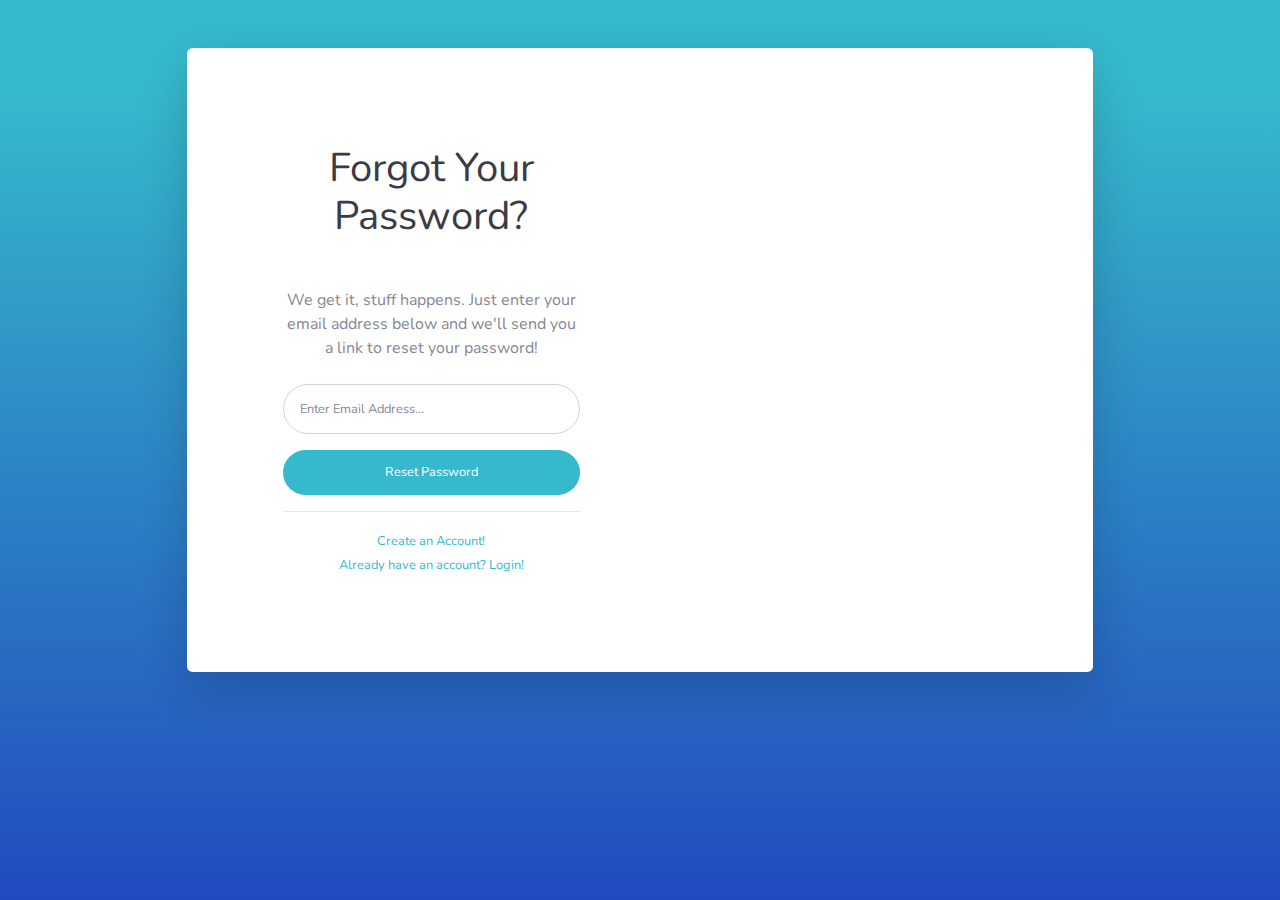
<file: HardFlowSite/forgot-password.html>
<!DOCTYPE html>
<html lang="en">

<head>

  <meta charset="utf-8">
  <meta http-equiv="X-UA-Compatible" content="IE=edge">
  <meta name="viewport" content="width=device-width, initial-scale=1, shrink-to-fit=no">
  <meta name="description" content="">
  <meta name="author" content="">

  <title>HardFlow Chart - Forgot Password</title>

  <!-- Custom fonts for this template-->
  <link href="vendor/fontawesome-free/css/all.min.css" rel="stylesheet" type="text/css">
  <link href="https://fonts.googleapis.com/css?family=Nunito:200,200i,300,300i,400,400i,600,600i,700,700i,800,800i,900,900i" rel="stylesheet">

  <!-- Custom styles for this template-->
  <link href="css/sb-admin-2.min.css" rel="stylesheet">

</head>

<body class="bg-gradient-primary">

  <div class="container">

    <!-- Outer Row -->
    <div class="row justify-content-center">

      <div class="col-xl-10 col-lg-12 col-md-9">

        <div class="card o-hidden border-0 shadow-lg my-5">
          <div class="card-body p-5">
            <!-- Nested Row within Card Body -->
            <div class="row">
              <div class="col-lg-20 d-none d-lg-block bg-password-image"></div>
              <div class="col-lg-6">
                <div class="p-5">
                  <div class="text-center">
                    <h1 class="h1 text-gray-900 mb-5">Forgot Your Password?</h1>
                    <p class="mb-4">We get it, stuff happens. Just enter your email address below and we'll send you a link to reset your password!</p>
                  </div>
                  <form class="user">
                    <div class="form-group">
                      <input type="email" class="form-control form-control-user" id="exampleInputEmail" aria-describedby="emailHelp" placeholder="Enter Email Address...">
                    </div>
                    <a href="login.html" class="btn btn-primary btn-user btn-block">
                      Reset Password
                    </a>
                  </form>
                  <hr>
                  <div class="text-center">
                    <a class="small" href="register.html">Create an Account!</a>
                  </div>
                  <div class="text-center">
                    <a class="small" href="login.html">Already have an account? Login!</a>
                  </div>
                </div>
              </div>
            </div>
          </div>
        </div>

      </div>

    </div>

  </div>

  <!-- Bootstrap core JavaScript-->
  <script src="vendor/jquery/jquery.min.js"></script>
  <script src="vendor/bootstrap/js/bootstrap.bundle.min.js"></script>

  <!-- Core plugin JavaScript-->
  <script src="vendor/jquery-easing/jquery.easing.min.js"></script>

  <!-- Custom scripts for all pages-->
  <script src="js/sb-admin-2.min.js"></script>

</body>

</html>
</file>
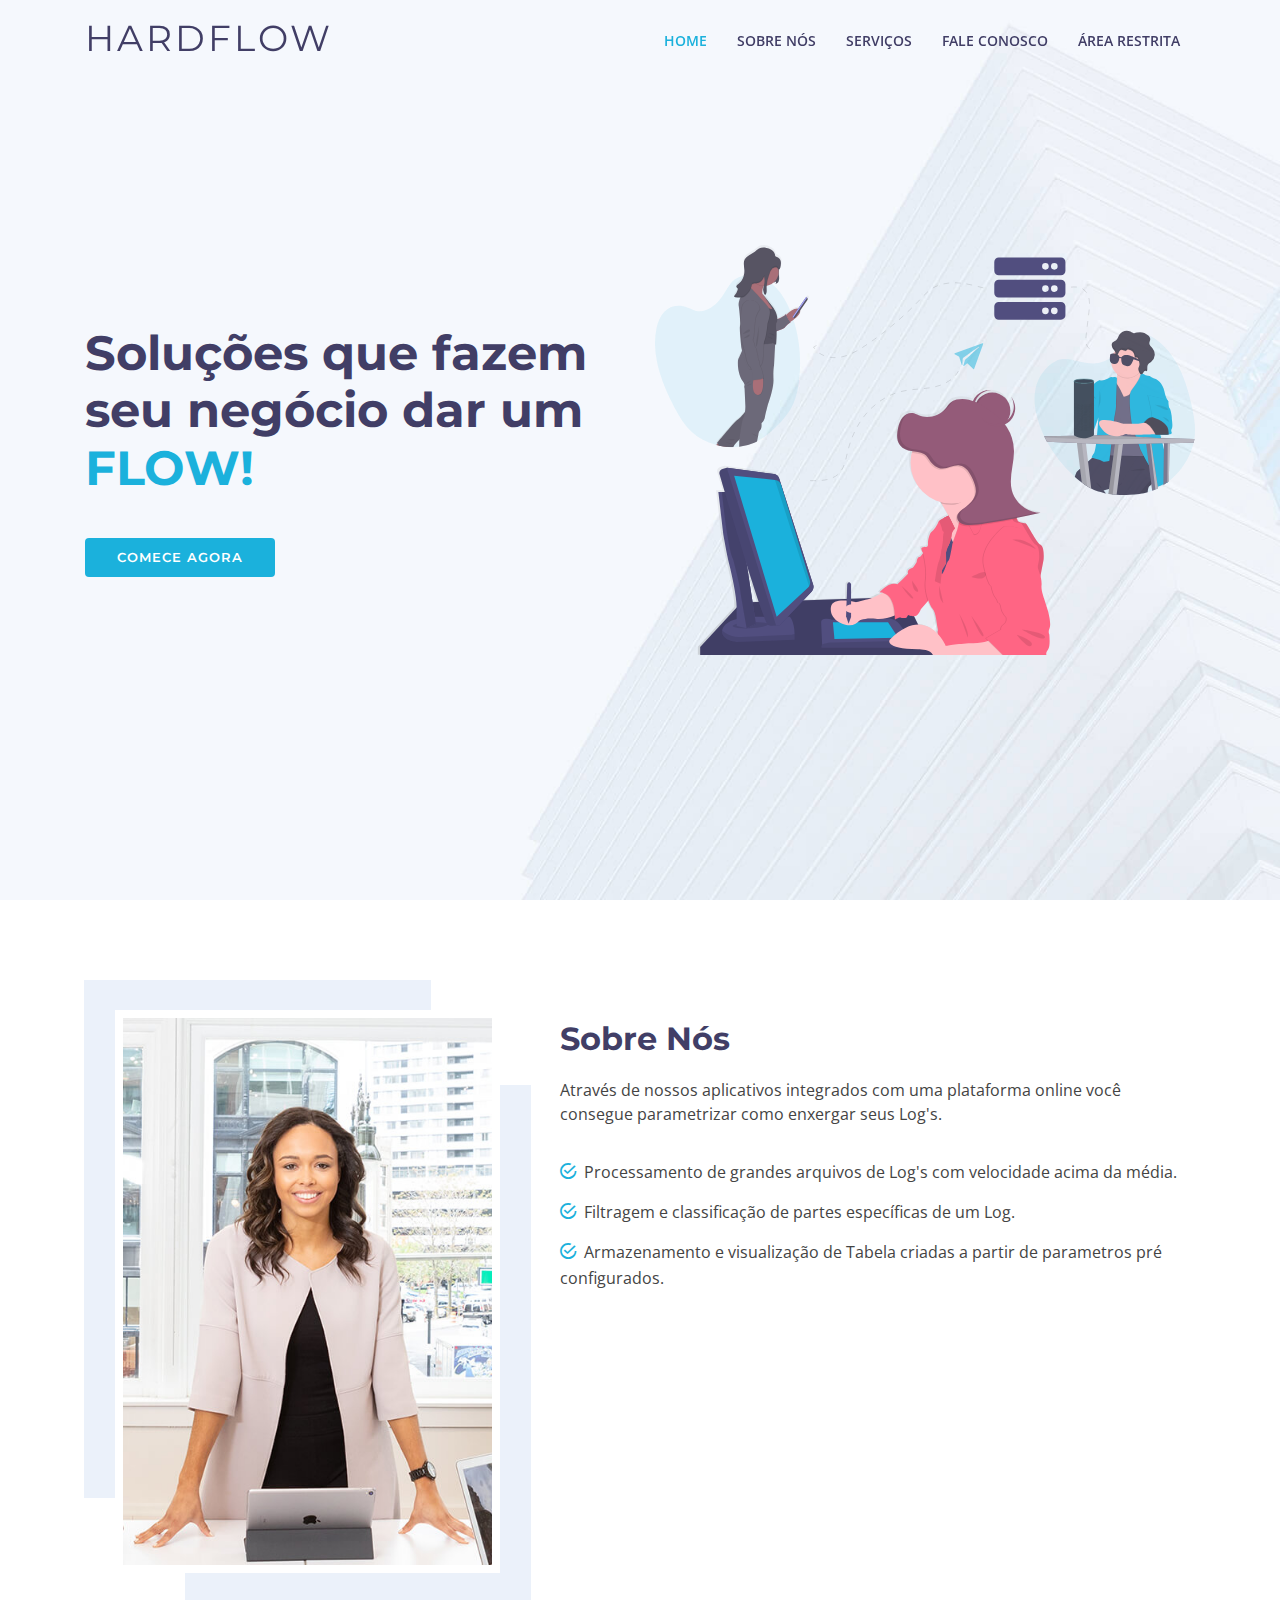
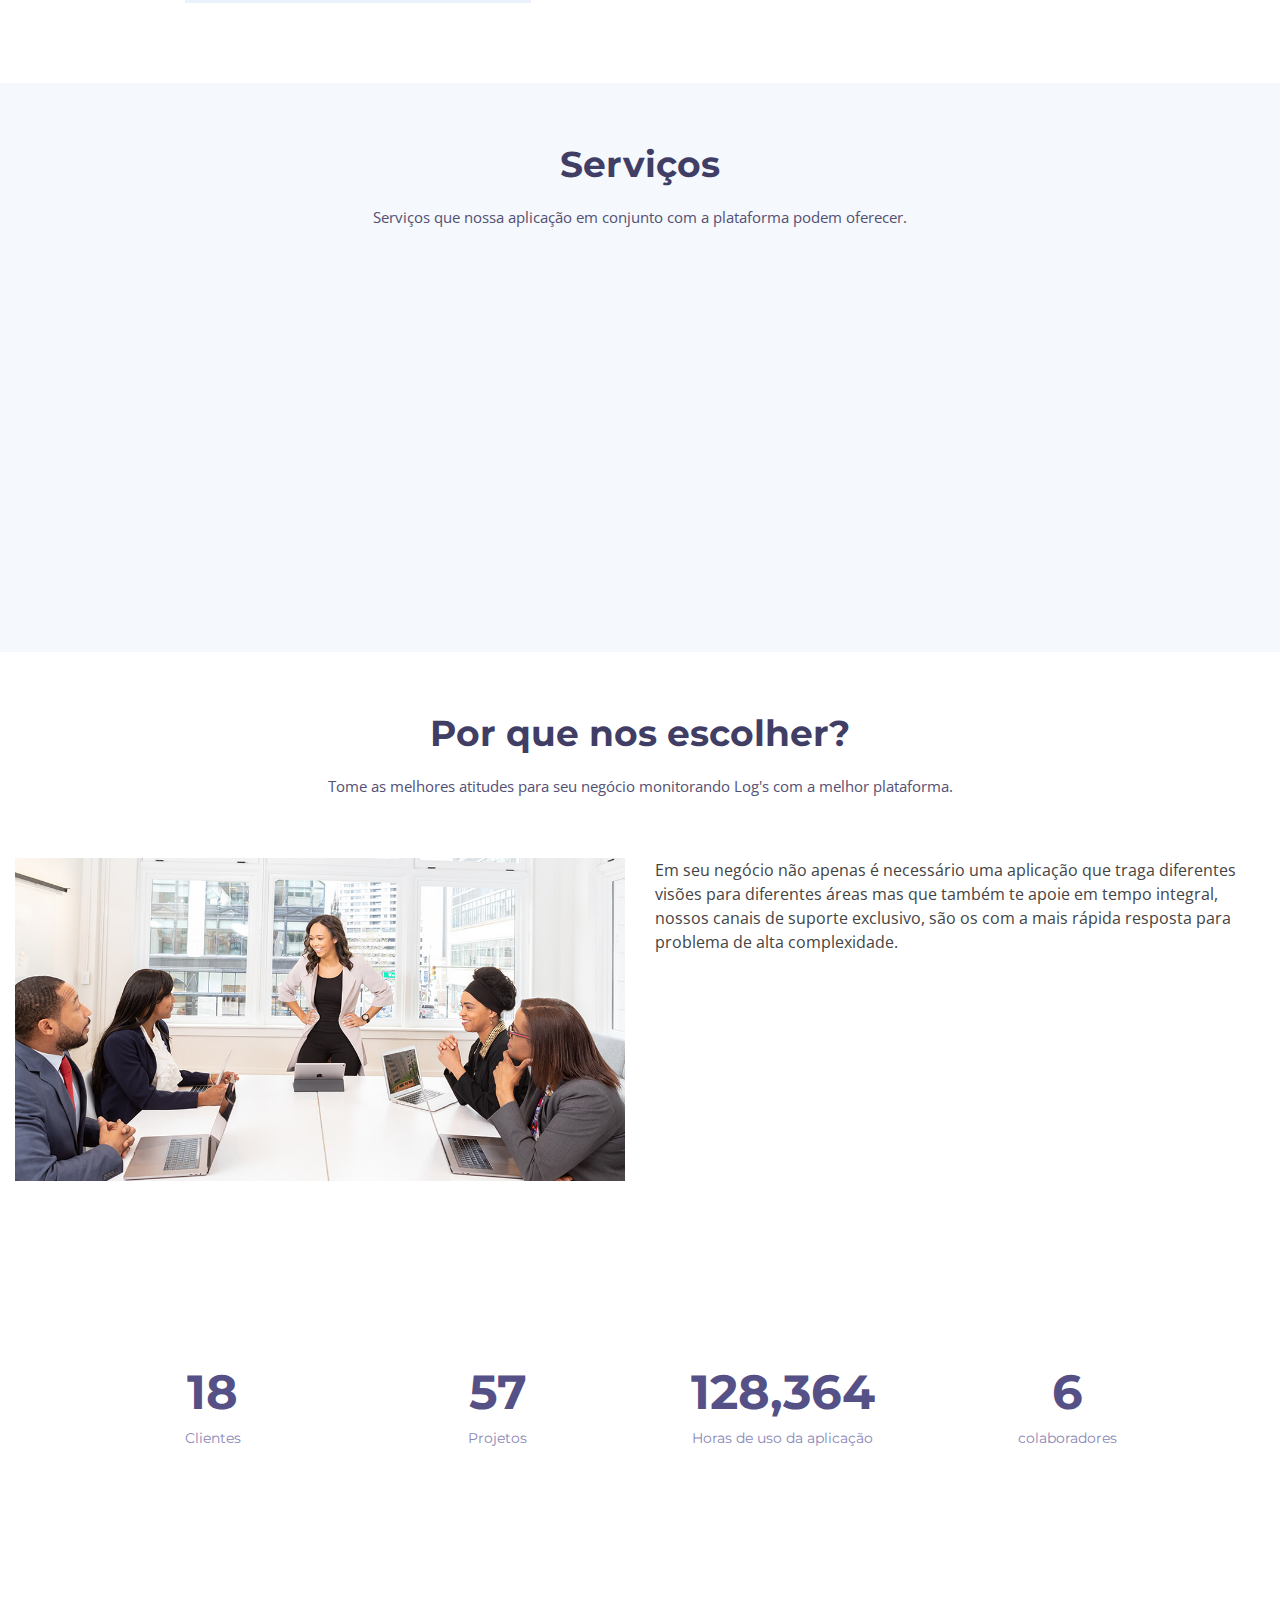
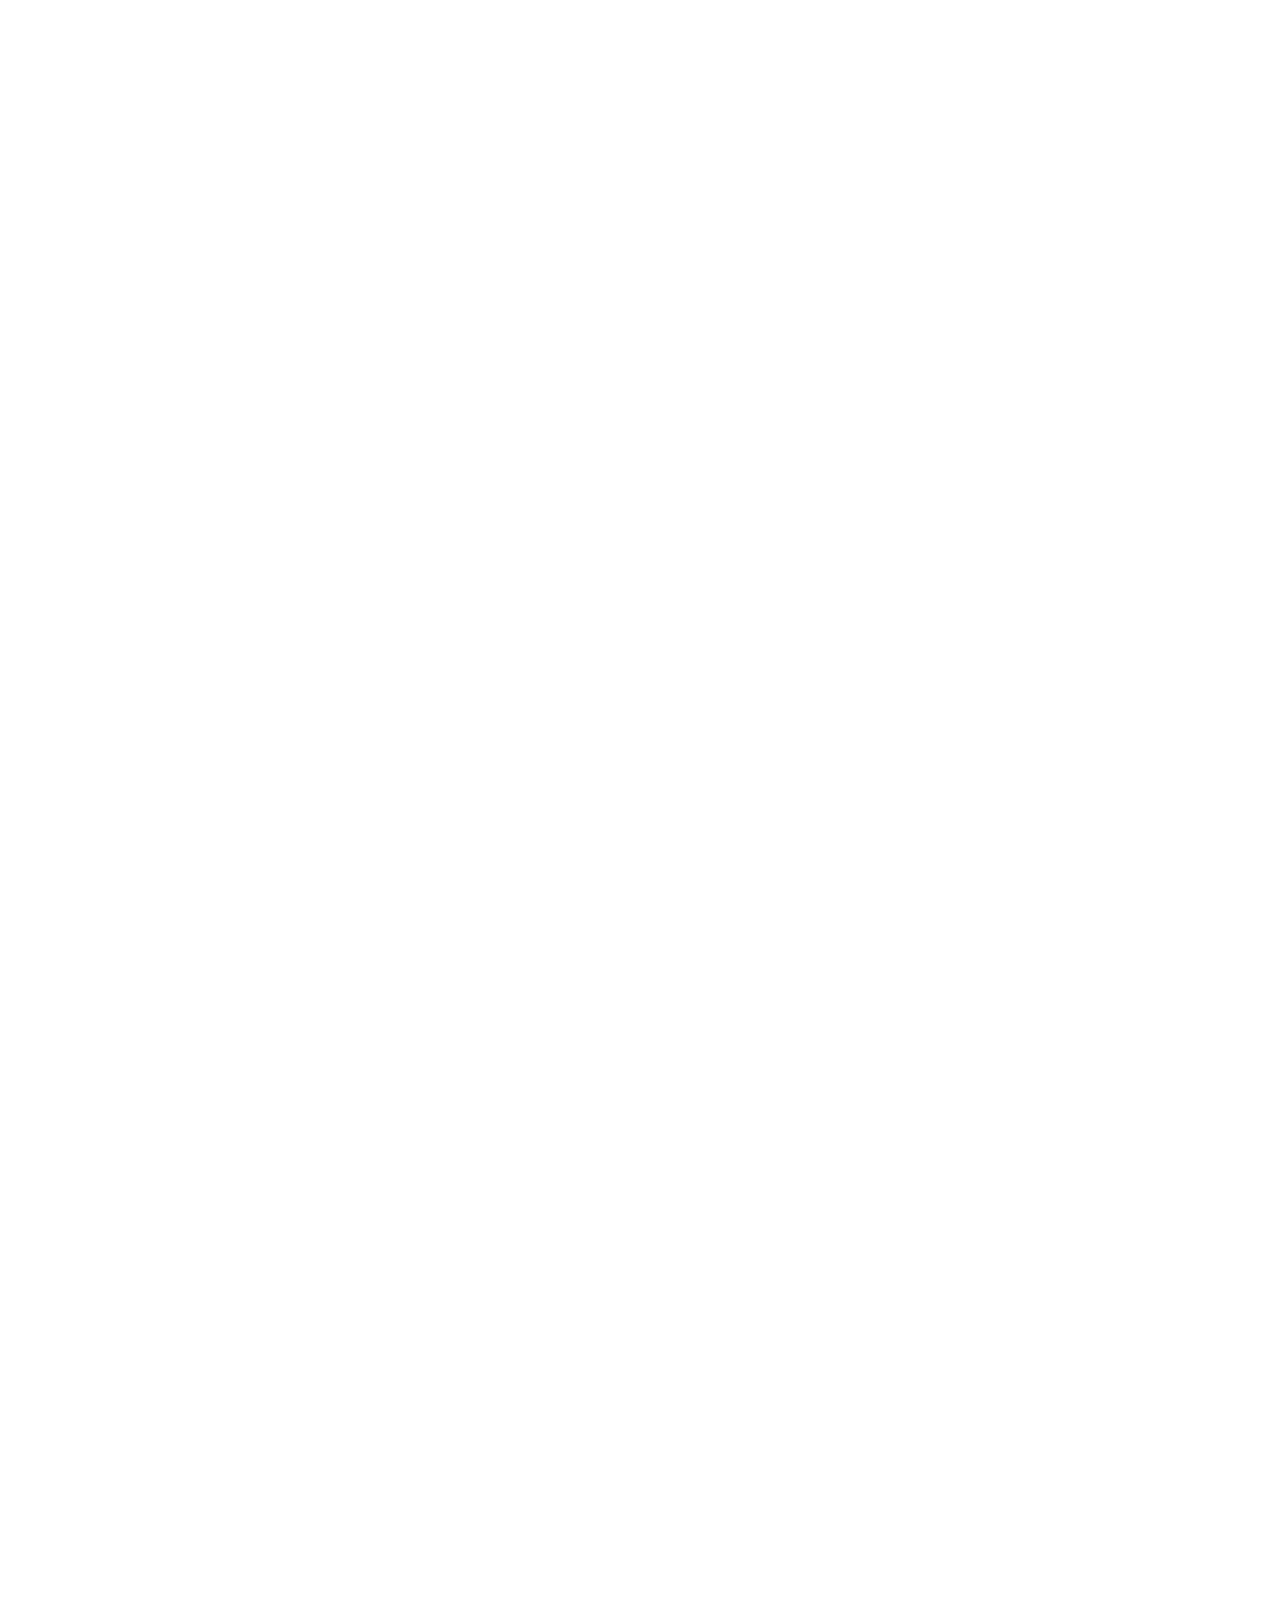
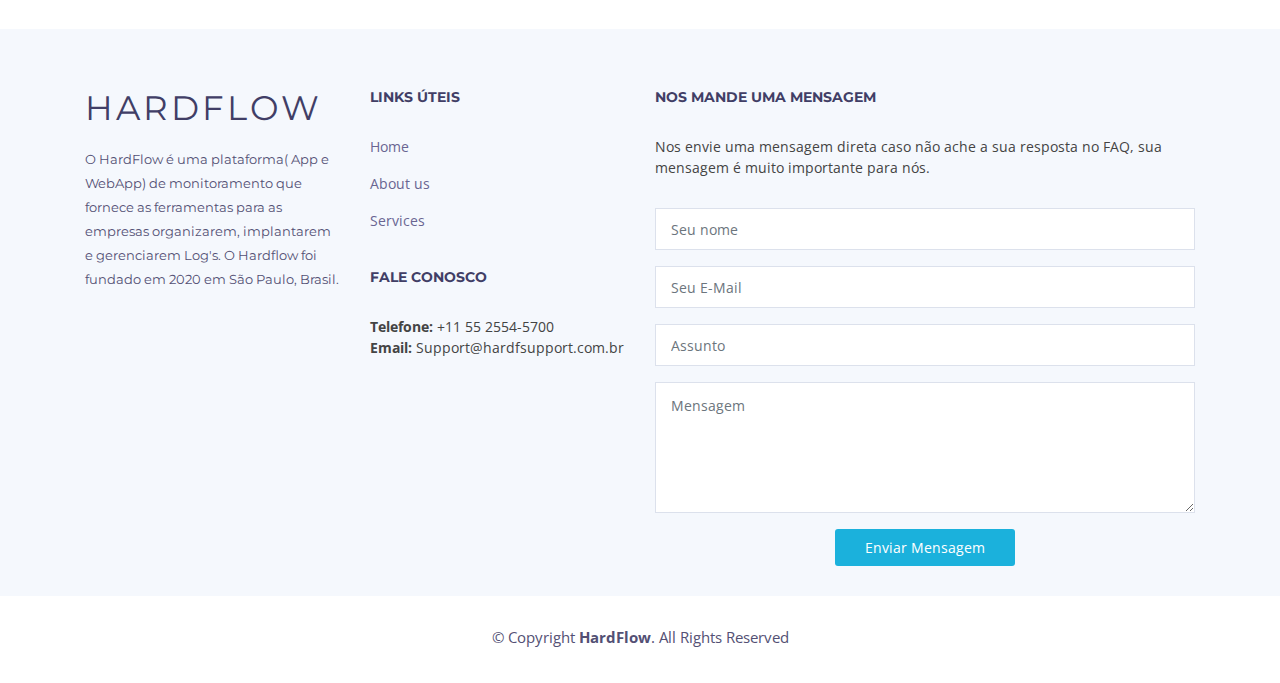
<file: HardFlowSite/indexInstitutional.html>
﻿<!DOCTYPE html>
<html lang="en">

<head>
  <meta charset="utf-8">
  <meta content="width=device-width, initial-scale=1.0" name="viewport">

  <title>HardFlow</title>
  <meta content="" name="descriptison">
  <meta content="" name="keywords">

  <!-- Favicons -->
  <link href="assets/img/favicon.jpg" rel="icon">
  <link href="assets/img/apple-touch-icon.png" rel="apple-touch-icon">

  <!-- Google Fonts -->
  <link href="https://fonts.googleapis.com/css?family=Open+Sans:300,300i,400,400i,600,600i,700,700i|Montserrat:300,400,500,600,700" rel="stylesheet">

  <!-- Vendor CSS Files -->
  <link href="assets/vendor/bootstrap/css/bootstrap.min.css" rel="stylesheet">
  <link href="assets/vendor/animate.css/animate.min.css" rel="stylesheet">
  <link href="assets/vendor/font-awesome/css/font-awesome.min.css" rel="stylesheet">
  <link href="assets/vendor/ionicons/css/ionicons.min.css" rel="stylesheet">
  <link href="assets/vendor/venobox/venobox.css" rel="stylesheet">
  <link href="assets/vendor/owl.carousel/assets/owl.carousel.min.css" rel="stylesheet">

  <!-- Template Main CSS File -->
  <link href="assets/css/style.css" rel="stylesheet">

  <!-- =======================================================
  * Template Name: Rapid - v2.0.0
  * Template URL: https://bootstrapmade.com/rapid-multipurpose-bootstrap-business-template/
  * Author: BootstrapMade.com
  * License: https://bootstrapmade.com/license/
  ======================================================== -->
</head>

<body>

  <!-- ======= Header ======= -->
  <header id="header">
<!-- 
    <div id="topbar">
      <div class="container">
        <div class="social-links">
          <a href="#" class="twitter"><i class="fa fa-twitter"></i></a>
          <a href="#" class="facebook"><i class="fa fa-facebook"></i></a>
          <a href="#" class="linkedin"><i class="fa fa-linkedin"></i></a>
          <a href="#" class="instagram"><i class="fa fa-instagram"></i></a>
        </div>
      </div>
    </div> -->

    <div class="container">

      <div class="logo float-left">
        <!-- Uncomment below if you prefer to use an image logo -->
        <h1 class="text-light"><a href="#intro" class="scrollto"><span>HardFlow</span></a></h1>
        <!-- <a href="#header" class="scrollto"><img src="assets/img/logo.png" alt="" class="img-fluid"></a> -->
      </div>

      <nav class="main-nav float-right d-none d-lg-block">
        <ul>
          <li class="active"><a href="#">Home</a></li>
          <li><a href="#about">Sobre Nós</a></li>
          <li><a href="#services">Serviços</a></li>
          <!-- <li><a href="#portfolio">Portfolio</a></li> -->
          <!-- <li><a href="#team">Equipe</a></li> -->
          <!-- <li class="drop-down"><a href="">Drop Down</a>
            <ul>
              <li><a href="#">Drop Down 1</a></li>
              <li class="drop-down"><a href="#">Drop Down 2</a>
                <ul>
                  <li><a href="#">Deep Drop Down 1</a></li>
                  <li><a href="#">Deep Drop Down 2</a></li>
                  <li><a href="#">Deep Drop Down 3</a></li>
                  <li><a href="#">Deep Drop Down 4</a></li>
                  <li><a href="#">Deep Drop Down 5</a></li>
                </ul>
              </li>
              <li><a href="#">Drop Down 3</a></li>
              <li><a href="#">Drop Down 4</a></li>
              <li><a href="#">Drop Down 5</a></li>
            </ul>
          </li> -->
          <li><a href="#footer">Fale Conosco</a></li>
          <li><a href="login.html">Área Restrita</a></li>
        </ul>
      </nav><!-- .main-nav -->

    </div>
  </header><!-- #header -->

  <!-- ======= Hero Section ======= -->
  <section id="hero" class="clearfix">
    <div class="container d-flex h-100">
      <div class="row justify-content-center align-self-center">
        <div class="col-md-6 intro-info order-md-first order-last">
          <h2>Soluções que fazem<br>seu negócio dar um <span> FLOW!</span></h2>
          <div>
            <a href="#about" class="btn-get-started scrollto">Comece Agora</a>
          </div>
        </div>

        <div class="col-md-6 intro-img order-md-last order-first">
          <img src="assets/img/intro-img.svg" alt="" class="img-fluid">
        </div>
      </div>

    </div>
  </section><!-- End Hero -->

  <main id="main">

    <!-- ======= About Section ======= -->
    <section id="about" class="about">

      <div class="container">
        <div class="row">

          <div class="col-lg-5 col-md-6">
            <div class="about-img">
              <img src="assets/img/about-img.jpg" alt="">
            </div>
          </div>

          <div class="col-lg-7 col-md-6">
            <div class="about-content">
              <h2>Sobre Nós</h2>
              <p>Através de nossos aplicativos integrados com uma plataforma online você consegue parametrizar como enxergar seus Log's.</p>
              <p></p>
              <ul>
                <li><i class="ion-android-checkmark-circle"></i> Processamento de grandes arquivos de Log's com velocidade acima da média.</li>
                <li><i class="ion-android-checkmark-circle"></i> Filtragem e classificação de partes específicas de um Log.</li>
                <li><i class="ion-android-checkmark-circle"></i> Armazenamento e visualização de Tabela criadas a partir de parametros pré configurados.</li>
              </ul>
            </div>
          </div>
        </div>
      </div>

    </section><!-- End About Section -->

    <!-- ======= Services Section ======= -->
    <section id="services" class="services section-bg">
      <div class="container">

        <header class="section-header">
          <h3>Serviços</h3>
          <p>Serviços que nossa aplicação em conjunto com a plataforma podem oferecer.</p>
        </header>

        <div class="row">
          <div class="col-md-6 col-lg-4 wow bounceInUp" data-wow-delay="0.1s" data-wow-duration="1.4s">
            <div class="box">
              <div class="icon" style="background: #eafde7;"><i class="ion-ios-speedometer-outline" style="color:#41cf2e;"></i></div>
              <h4 class="title"><a href="">Maior Velocidade</a></h4>
              <p class="description">O aplicativo lê e processa qualquer tipo de log's em tempo recorde.</p>
            </div>
          </div>

          <div class="col-md-6 col-lg-4 wow bounceInUp" data-wow-delay="0.2s" data-wow-duration="1.4s">
            <div class="box">
              <div class="icon" style="background: #e1eeff;"><i class="ion-ios-world-outline" style="color: #2282ff;"></i></div>
              <h4 class="title"><a href="">Plataforma Online</a></h4>
              <p class="description">A plataforma online integrada com o aplicativo te guirá para um melhor insight sobre atitudes que podem ser tomadas.</p>
            </div>
          </div>

          <div class="col-md-6 col-lg-4 wow bounceInUp" data-wow-delay="0.2s" data-wow-duration="1.4s">
            <div class="box">
              <div class="icon" style="background: #ecebff;"><i class="ion-ios-clock-outline" style="color: #8660fe;"></i></div>
              <h4 class="title"><a href="">Full Time Work</a></h4>
              <p class="description">O aplicativo de leitura possuí um sistema inteligente que permite deixar a leitura ocorrer 24/7 sem sobrecarregar o hardware.</p>
            </div>
          </div>

        </div>

      </div>
    </section><!-- End Services Section -->

    <!-- ======= Why Us Section ======= -->
    <section id="why-us" class="why-us">
      <div class="container-fluid">

        <header class="section-header">
          <h3>Por que nos escolher?</h3>
          <p>Tome as melhores atitudes para seu negócio monitorando Log's com a melhor plataforma.</p>
        </header>

        <div class="row">

          <div class="col-lg-6">
            <div class="why-us-img">
              <img src="assets/img/why-us.jpg" alt="" class="img-fluid">
            </div>
          </div>

          <div class="col-lg-6">
            <div class="why-us-content">
              <p>Em seu negócio não apenas é necessário uma aplicação que traga diferentes visões para diferentes áreas mas que também te apoie em tempo integral, nossos canais de suporte exclusivo, são os com a mais rápida resposta para problema de alta complexidade.</p>
             
              <div class="features wow bounceInUp clearfix">
                <i class="fa fa-diamond" style="color: #34cf41;"></i>
                <h4>Melhor preço do mercado</h4>
                <p>Cerca de quatro vezes mais barato que média do mercado.</p>
              </div>

              <div class="features wow bounceInUp clearfix">
                <i class="fa fa-object-group" style="color: #ffb774;"></i>
                <h4>Diferentes visões</h4>
                <p>O nosso aplicativo trás uma melhor visão para o usuário que conhece Log's e para quem não conhece.</p>
              </div>

              <div class="features wow bounceInUp clearfix">
                <i class="fa fa-language" style="color: #589af1;"></i>
                <h4>Suporte em Lingua Estrangeiras</h4>
                <p>Temos suporte em Inglês e em Português.</p>
              </div>

            </div>

          </div>

        </div>

      </div>

      <div class="container">
        <div class="row counters">

          <div class="col-lg-3 col-6 text-center">
            <span data-toggle="counter-up">18</span>
            <p>Clientes</p>
          </div>

          <div class="col-lg-3 col-6 text-center">
            <span data-toggle="counter-up">57</span>
            <p>Projetos</p>
          </div>

          <div class="col-lg-3 col-6 text-center">
            <span data-toggle="counter-up">128,364</span>
            <p>Horas de uso da aplicação</p>
          </div>

          <div class="col-lg-3 col-6 text-center">
            <span data-toggle="counter-up">6</span>
            <p>colaboradores</p>
          </div>

        </div>

      </div>
    </section><!-- End Why Us Section -->

    <!-- ======= Call To Action Section ======= -->
    <section id="call-to-action" class="call-to-action wow fadeInUp">
      <div class="container">
        <div class="row">
          <div class="col-lg-9 text-center text-lg-left">
            <h3 class="cta-title">Call To Action</h3>
            <p class="cta-text"> Seguir para aba de links úteis.</p>
          </div>
          <div class="col-lg-3 cta-btn-container text-center">
            <a class="cta-btn align-middle" href="#footer">Call To Action</a>
          </div>
        </div>

      </div>
    </section><!--  End Call To Action Section -->

    <!-- ======= Features Section ======= -->
    <!-- <section id="features" class="features">
      <div class="container">

        <div class="row feature-item">
          <div class="col-lg-6 wow fadeInUp">
            <img src="assets/img/features-1.svg" class="img-fluid" alt="">
          </div>
          <div class="col-lg-6 wow fadeInUp pt-5 pt-lg-0">
            <h4>Colega.</h4>
            <p>
              Você é colega.
            </p>
            <p>
              colega.</p>
          </div>
        </div> -->

        <!-- <div class="row feature-item mt-5 pt-5">
          <div class="col-lg-6 wow fadeInUp order-1 order-lg-2">
            <img src="assets/img/features-2.svg" class="img-fluid" alt="">
          </div>

          <div class="col-lg-6 wow fadeInUp pt-4 pt-lg-0 order-2 order-lg-1">
            <h4>Neque saepe temporibus repellat ea ipsum et. Id vel et quia tempora facere reprehenderit.</h4>
            <p>
              Delectus alias ut incidunt delectus nam placeat in consequatur. Sed cupiditate quia ea quis. Voluptas nemo qui aut distinctio. Cumque fugit earum est quam officiis numquam. Ducimus corporis autem at blanditiis beatae incidunt sunt.
            </p>
            <p>
              Voluptas saepe natus quidem blanditiis. Non sunt impedit voluptas mollitia beatae. Qui esse molestias. Laudantium libero nisi vitae debitis. Dolorem cupiditate est perferendis iusto.
            </p>
            <p>
              Eum quia in. Magni quas ipsum a. Quis ex voluptatem inventore sint quia modi. Numquam est aut fuga mollitia exercitationem nam accusantium provident quia.
            </p>
          </div>

        </div> -->

      </div>
    </section><!-- End Features Section -->

    <!-- ======= Portfolio Section ======= -->
    <!-- <section id="portfolio" class="portfolio section-bg">
      <div class="container">

        <header class="section-header">
          <h3 class="section-title">Nosso Portólio</h3>
        </header>

        <div class="row">
          <div class="col-lg-12">
            <ul id="portfolio-flters">
              <li data-filter="*" class="filter-active">Todos</li>
              <li data-filter=".filter-app">Aplicativo</li>
              <li data-filter=".filter-card">Plataforma</li>
            </ul>
          </div>
        </div>

        <div class="row portfolio-container">

          <div class="col-lg-4 col-md-6 portfolio-item filter-app">
            <div class="portfolio-wrap">
              <img src="assets/img/portfolio/app1.jpg" class="img-fluid" alt="">
              <div class="portfolio-info">
                <h4><a href="#">App 1</a></h4>
                <p>App</p>
                <div>
                  <a href="assets/img/portfolio/app1.jpg" data-gall="portfolioGallery" title="App 1" class="link-preview venobox"><i class="ion ion-eye"></i></a>
                  <a href="#" class="link-details" title="More Details"><i class="ion ion-android-open"></i></a>
                </div>
              </div>
            </div>
          </div>

          <div class="col-lg-4 col-md-6 portfolio-item filter-app" data-wow-delay="0.2s">
            <div class="portfolio-wrap">
              <img src="assets/img/portfolio/app2.jpg" class="img-fluid" alt="">
              <div class="portfolio-info">
                <h4><a href="#">App 2</a></h4>
                <p>App</p>
                <div>
                  <a href="assets/img/portfolio/app2.jpg" class="link-preview venobox" data-gall="portfolioGallery" title="App 2"><i class="ion ion-eye"></i></a>
                  <a href="#" class="link-details" title="More Details"><i class="ion ion-android-open"></i></a>
                </div>
              </div>
            </div>
          </div>

          <div class="col-lg-4 col-md-6 portfolio-item filter-card">
            <div class="portfolio-wrap">
              <img src="assets/img/portfolio/card2.jpg" class="img-fluid" alt="">
              <div class="portfolio-info">
                <h4><a href="#">Card 2</a></h4>
                <p>Card</p>
                <div>
                  <a href="assets/img/portfolio/card2.jpg" class="link-preview venobox" data-gall="portfolioGallery" title="Card 2"><i class="ion ion-eye"></i></a>
                  <a href="#" class="link-details" title="More Details"><i class="ion ion-android-open"></i></a>
                </div>
              </div>
            </div>
          </div>

          <div class="col-lg-4 col-md-6 portfolio-item filter-app" data-wow-delay="0.2s">
            <div class="portfolio-wrap">
              <img src="assets/img/portfolio/app3.jpg" class="img-fluid" alt="">
              <div class="portfolio-info">
                <h4><a href="#">App 3</a></h4>
                <p>App</p>
                <div>
                  <a href="assets/img/portfolio/app3.jpg" class="link-preview venobox" data-gall="portfolioGallery" title="App 3"><i class="ion ion-eye"></i></a>
                  <a href="#" class="link-details" title="More Details"><i class="ion ion-android-open"></i></a>
                </div>
              </div>
            </div>
          </div>

          <div class="col-lg-4 col-md-6 portfolio-item filter-card">
            <div class="portfolio-wrap">
              <img src="assets/img/portfolio/card1.jpg" class="img-fluid" alt="">
              <div class="portfolio-info">
                <h4><a href="#">Card 1</a></h4>
                <p>Card</p>
                <div>
                  <a href="assets/img/portfolio/card1.jpg" class="link-preview venobox" data-gall="portfolioGallery" title="Card 1"><i class="ion ion-eye"></i></a>
                  <a href="#" class="link-details" title="More Details"><i class="ion ion-android-open"></i></a>
                </div>
              </div>
            </div>
          </div>

          <div class="col-lg-4 col-md-6 portfolio-item filter-card" data-wow-delay="0.1s">
            <div class="portfolio-wrap">
              <img src="assets/img/portfolio/card3.jpg" class="img-fluid" alt="">
              <div class="portfolio-info">
                <h4><a href="#">Card 3</a></h4>
                <p>Card</p>
                <div>
                  <a href="assets/img/portfolio/card3.jpg" class="link-preview venobox" data-gall="portfolioGallery" title="Card 3"><i class="ion ion-eye"></i></a>
                  <a href="#" class="link-details" title="More Details"><i class="ion ion-android-open"></i></a>
                </div>
              </div>
            </div>
          </div>
        </div>

      </div>
    </section>End Portfolio Section -->



    <!-- ======= Team Section ======= -->
    <!-- <section id="team" class="team section-bg">
      <div class="container">
        <div class="section-header">
          <h3>Nosso time</h3>
          <p>Time de desenvolvedores</p>
        </div>

        <div class="row">

          <div class="col-lg-3 col-md-6 wow fadeInUp">
            <div class="member">
              <img src="assets/img/team-1.jpg" class="img-fluid" alt="">
              <div class="member-info">
                <div class="member-info-content">
                  <h4>Walter White</h4>
                  <span>Chief Executive Officer</span>
                  <div class="social">
                    <a href=""><i class="fa fa-twitter"></i></a>
                    <a href=""><i class="fa fa-facebook"></i></a>
                    <a href=""><i class="fa fa-google-plus"></i></a>
                    <a href=""><i class="fa fa-linkedin"></i></a>
                  </div>
                </div>
              </div>
            </div>
          </div>

          <div class="col-lg-3 col-md-6 wow fadeInUp" data-wow-delay="0.1s">
            <div class="member">
              <img src="assets/img/team-2.jpg" class="img-fluid" alt="">
              <div class="member-info">
                <div class="member-info-content">
                  <h4>Sarah Jhonson</h4>
                  <span>Product Manager</span>
                  <div class="social">
                    <a href=""><i class="fa fa-twitter"></i></a>
                    <a href=""><i class="fa fa-facebook"></i></a>
                    <a href=""><i class="fa fa-google-plus"></i></a>
                    <a href=""><i class="fa fa-linkedin"></i></a>
                  </div>
                </div>
              </div>
            </div>
          </div>

          <div class="col-lg-3 col-md-6 wow fadeInUp" data-wow-delay="0.2s">
            <div class="member">
              <img src="assets/img/team-3.jpg" class="img-fluid" alt="">
              <div class="member-info">
                <div class="member-info-content">
                  <h4>William Anderson</h4>
                  <span>CTO</span>
                  <div class="social">
                    <a href=""><i class="fa fa-twitter"></i></a>
                    <a href=""><i class="fa fa-facebook"></i></a>
                    <a href=""><i class="fa fa-google-plus"></i></a>
                    <a href=""><i class="fa fa-linkedin"></i></a>
                  </div>
                </div>
              </div>
            </div>
          </div>

          <div class="col-lg-3 col-md-6 wow fadeInUp" data-wow-delay="0.3s">
            <div class="member">
              <img src="assets/img/team-4.jpg" class="img-fluid" alt="">
              <div class="member-info">
                <div class="member-info-content">
                  <h4>Amanda Jepson</h4>
                  <span>Accountant</span>
                  <div class="social">
                    <a href=""><i class="fa fa-twitter"></i></a>
                    <a href=""><i class="fa fa-facebook"></i></a>
                    <a href=""><i class="fa fa-google-plus"></i></a>
                    <a href=""><i class="fa fa-linkedin"></i></a>
                  </div>
                </div>
              </div>
            </div>
          </div>

        </div>

      </div>
    </section>End Team Section -->

    <!-- ======= Clients Section ======= -->
    <section id="clients" class="clients wow fadeInUp">
      <div class="container">

        <header class="section-header">
          <h3>Nossos Clientes</h3>
        </header>

        <div class="owl-carousel clients-carousel">
          <img src="assets/img/clients/fderivs.png" alt="">
          <img src="assets/img/clients/logicalis.jpg" alt="">
          <img src="assets/img/clients/OutSystem.png" alt="">
          <img src="assets/img/clients/vasp.png" alt="">
          <img src="assets/img/clients/Itautec.png" alt="">
          <img src="assets/img/clients/lehmanbrothers.png" alt="">
        </div>

      </div>
    </section><!-- End Clients Section -->

    <!-- ======= Pricing Section ======= -->
    <section id="pricing" class="pricing section-bg wow fadeInUp">

      <div class="container">

        <header class="section-header">
          <h3>Pricing</h3>
          <p>Plataforma e monitor de Log's com opções para colaboradores da empresa.</p>
        </header>

        <div class="row flex-items-xs-middle flex-items-xs-center">

          <!-- Free Trial  -->
          <div class="col-xs-12 col-lg-4">
            <div class="card">
              <div class="card-header">
                <h3><span class="currency">R$</span>00<span class="period">/14 Dias</span></h3>
              </div>
              <div class="card-block">
                <h4 class="card-title">
                  Free Trial
                </h4>
                <ul class="list-group">
                  <li class="list-group-item">Limite de 500MB de dados</li>
                  <li class="list-group-item">Sem suporte</li>
                  <li class="list-group-item">Limite de parâmetros</li>
                </ul>
                <a href="#" class="btn">Escolher Plano</a>
              </div>
            </div>
          </div>

          <!-- Month Plan  -->
          <div class="col-xs-12 col-lg-4">
            <div class="card">
              <div class="card-header">
                <h3><span class="currency">R$</span>1,200<span class="period">/Mês</span></h3>
              </div>
              <div class="card-block">
                <h4 class="card-title">
                  Plano Mensal
                </h4>
                <ul class="list-group">
                  <li class="list-group-item">Sem Limite de dados</li>
                  <li class="list-group-item">Criação de Tabelas exlcusivas</li>
                  <li class="list-group-item">Sem Limite de parâmetros</li>
                  <li class="list-group-item">Suporte 24/7</li>
                </ul>
                <a href="#" class="btn">Escolher Plano</a>
              </div>
            </div>
          </div>

          <!-- Anual Plan  -->
          <div class="col-xs-12 col-lg-4">
            <div class="card">
              <div class="card-header">
                <h4><a href="#footer">Contate-nos</a></h3>
              </div>
              <div class="card-block">
                <h4 class="card-title">
                  Plano Anual
                </h4>
                <ul class="list-group">
                  <li class="list-group-item">Sem Limite de dados</li>
                  <li class="list-group-item">Criação de Tabelas exlcuivas</li>
                  <li class="list-group-item">Sem Limite de parâmetros</li>
                  <li class="list-group-item">Canal de Suporte exclusivo</li>
                </ul>
                <a href="#footer" class="btn">Escolher Plano</a>
              </div>
            </div>
          </div>
        </div>
      </div>

    </section><!-- End Pricing Section -->

    <!-- ======= F.A.Q Section ======= -->
    <section id="faq" class="faq wow fadeInUp">
      <div class="container">
        <header class="section-header">
          <h3>Perguntas Frequentes</h3>
          <p>
            Consulte abaixo as perguntas frequentes sobre serviços e produtos. 
          </p>
        </header>

        <ul id="faq-list" class="wow fadeInUp">
          <li>
            <a data-toggle="collapse" class="collapsed" href="#faq1">Quais são os produtos inclusos na assinatura? <i class="ion-android-remove"></i></a>
            <div id="faq1" class="collapse" data-parent="#faq-list">
              <p>
                Em qualquer assinatura, o serviço de plataforma Online e o monitor são inclusos, a diferença entre as assinaturas está em quantidade de dados e em Canal de Suporte.
              </p>
            </div>
          </li>

          <li>
            <a data-toggle="collapse" href="#faq2" class="collapsed">Como funciona o monitor de Log's? <i class="ion-android-remove"></i></a>
            <div id="faq2" class="collapse" data-parent="#faq-list">
              <p>
                O monitor é um Tailer, ele lê arquivos de Logs que estão sendo modificados com tempo de resposta muito alto e permite a modificação deste Log através do monitor para futuramente exportá-lo , ou apenas ter uma visão mais lúcida do Log.
              </p>
            </div>
          </li>

          <li>
            <a data-toggle="collapse" href="#faq3" class="collapsed">Como a plataforma funciona? <i class="ion-android-remove"></i></a>
            <div id="faq3" class="collapse" data-parent="#faq-list">
              <p>
                O monitor de Log's envia diretamente para a plataforma online, seus Log's processados, de acordo com o que foi parametrizado. Gerando tabelas simples e gráficos para tomadas de atitudes baseados em cima dessas estátisticas.
              </p>
            </div>
          </li>

        </ul>

      </div>
    </section><!-- End F.A.Q Section -->

  </main><!-- End #main -->

  <!-- ======= Footer ======= -->
  <footer id="footer" class="section-bg">
    <div class="footer-top">
      <div class="container">

        <div class="row">

          <div class="col-lg-6">

            <div class="row">

              <div class="col-sm-6">

                <div class="footer-info">
                  <h3>HardFlow</h3>
                  <p>O HardFlow é uma plataforma( App e WebApp) de monitoramento que fornece as ferramentas para as empresas organizarem, implantarem e gerenciarem Log's. O Hardflow foi fundado em 2020 em São Paulo, Brasil.</p>
                </div>


              </div>

              <div class="col-sm-6">
                <div class="footer-links">
                  <h4>Links Úteis</h4>
                  <ul>
                    <li><a href="#">Home</a></li>
                    <li><a href="#about">About us</a></li>
                    <li><a href="#">Services</a></li>
                  </ul>
                </div>

                <div class="footer-links">
                  <h4>Fale Conosco</h4>
                  <p>
                    <strong>Telefone:</strong> +11 55 2554-5700<br>
                    <strong>Email:</strong> Support@hardfsupport.com.br<br>
                  </p>
                </div>
<!-- 
                <div class="social-links">
                  <a href="#" class="twitter"><i class="fa fa-twitter"></i></a>
                  <a href="#" class="facebook"><i class="fa fa-facebook"></i></a>
                  <a href="#" class="instagram"><i class="fa fa-instagram"></i></a>
                  <a href="#" class="linkedin"><i class="fa fa-linkedin"></i></a>
                </div> -->

              </div>

            </div>

          </div>

          <div class="col-lg-6">

            <div class="form">

              <h4>Nos mande uma mensagem</h4>
              <p>Nos envie uma mensagem direta caso não ache a sua resposta no FAQ, sua mensagem é muito importante para nós.</p>

              <form action="forms/contact.php" method="post" role="form" class="php-email-form">
                <div class="form-group">
                  <input type="text" name="name" class="form-control" id="name" placeholder="Seu nome" data-rule="minlen:4" data-msg="Please enter at least 4 chars" />
                  <div class="validate"></div>
                </div>
                <div class="form-group">
                  <input type="email" class="form-control" name="email" id="email" placeholder="Seu E-Mail" data-rule="email" data-msg="Please enter a valid email" />
                  <div class="validate"></div>
                </div>
                <div class="form-group">
                  <input type="text" class="form-control" name="subject" id="Subject" placeholder="Assunto" data-rule="minlen:4" data-msg="Please enter at least 8 chars of subject" />
                  <div class="validate"></div>
                </div>
                <div class="form-group">
                  <textarea class="form-control" name="message" rows="5" data-rule="required" data-msg="Por Favor, Escreva algo para nós" placeholder="Mensagem"></textarea>
                  <div class="validate"></div>
                </div>

                <div class="mb-3">
                  <div class="loading">Loading</div>
                  <div class="error-message"></div>
                  <div class="sent-message">Your message has been sent. Thank you!</div>
                </div>

                <div class="text-center"><button type="submit" title="Send Message">Enviar Mensagem</button></div>
              </form>

            </div>

          </div>

        </div>

      </div>
    </div>

    <div class="container">
      <div class="copyright">
        &copy; Copyright <strong>HardFlow</strong>. All Rights Reserved
      </div>
      <div class="credits">
        <!--
        All the links in the footer should remain intact.
        You can delete the links only if you purchased the pro version.
        Licensing information: https://bootstrapmade.com/license/
        Purchase the pro version with working PHP/AJAX contact form: https://bootstrapmade.com/buy/?theme=Rapid
      -->
      </div>
    </div>
  </footer><!-- End  Footer -->

  <a href="#" class="back-to-top"><i class="fa fa-chevron-up"></i></a>

  <!-- Vendor JS Files -->
  <script src="assets/vendor/jquery/jquery.min.js"></script>
  <script src="assets/vendor/bootstrap/js/bootstrap.bundle.min.js"></script>
  <script src="assets/vendor/jquery.easing/jquery.easing.min.js"></script>
  <script src="assets/vendor/php-email-form/validate.js"></script>
  <script src="assets/vendor/isotope-layout/isotope.pkgd.min.js"></script>
  <script src="assets/vendor/counterup/counterup.min.js"></script>
  <script src="assets/vendor/venobox/venobox.min.js"></script>
  <script src="assets/vendor/mobile-nav/mobile-nav.js"></script>
  <script src="assets/vendor/wow/wow.min.js"></script>
  <script src="assets/vendor/owl.carousel/owl.carousel.min.js"></script>
  <script src="assets/vendor/waypoints/jquery.waypoints.min.js"></script>

  <!-- Template Main JS File -->
  <script src="assets/js/main.js"></script>

</body>

</html>
</file>
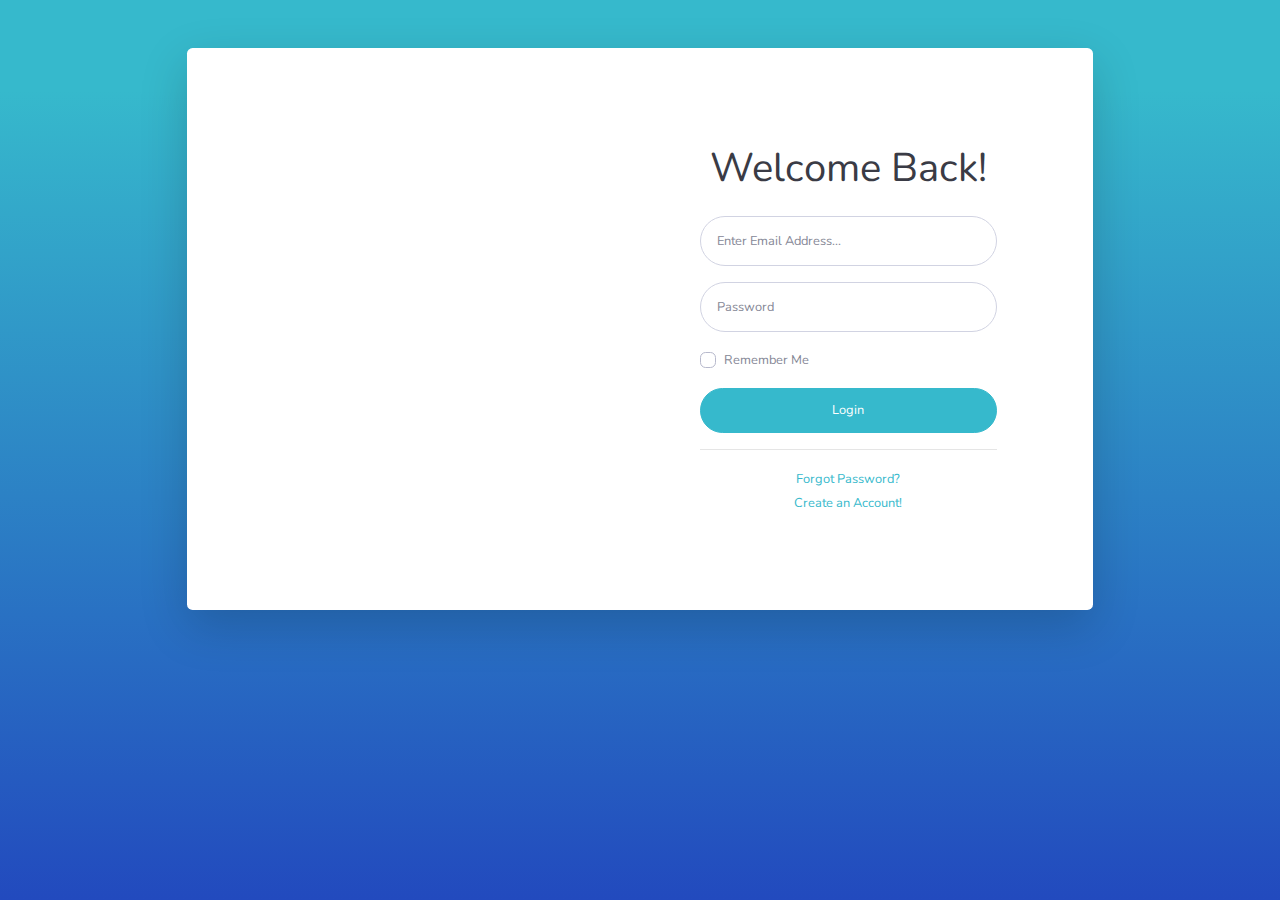
<file: HardFlowSite/login.html>
<!DOCTYPE html>
<html lang="en">

<head>

  <meta charset="utf-8">
  <meta http-equiv="X-UA-Compatible" content="IE=edge">
  <meta name="viewport" content="width=device-width, initial-scale=1, shrink-to-fit=no">
  <meta name="description" content="">
  <meta name="author" content="">

  <title>HardFlow Charts - Login</title>
  <link href="assets/img/favicon.jpg" rel="icon">
  <!-- Custom fonts for this template-->
  <link href="vendor/fontawesome-free/css/all.min.css" rel="stylesheet" type="text/css">
  <link href="https://fonts.googleapis.com/css?family=Nunito:200,200i,300,300i,400,400i,600,600i,700,700i,800,800i,900,900i" rel="stylesheet">

  <!-- Custom styles for this template-->
  <link href="css/sb-admin-2.min.css" rel="stylesheet">

</head>

<body class="bg-gradient-primary">

  <div class="container">

    <!-- Outer Row -->
    <div class="row justify-content-center">

      <div class="col-xl-10 col-lg-12 col-md-9">

        <div class="card o-hidden border-0 shadow-lg my-5">
          <div class="card-body p-5">
            <!-- Nested Row within Card Body -->
            <div class="row">
              <div class="col-lg-6 d-none d-lg-block bg-login-image"></div>
              <div class="col-lg-6">
                <div class="p-5">
                  <div class="text-center">
                    <h1 class="h1 text-gray-900 mb-4">Welcome Back!</h1>
                  </div>
                  <form class="user">
                    <div class="form-group">
                      <input type="email" class="form-control form-control-user" id="exampleInputEmail" aria-describedby="emailHelp" placeholder="Enter Email Address...">
                    </div>
                    <div class="form-group">
                      <input type="password" class="form-control form-control-user" id="exampleInputPassword" placeholder="Password">
                    </div>
                    <div class="form-group">
                      <div class="custom-control custom-checkbox small">
                        <input type="checkbox" class="custom-control-input" id="customCheck">
                        <label class="custom-control-label" for="customCheck">Remember Me</label>
                      </div>
                    </div>
                    <a href="index.html" class="btn btn-primary btn-user btn-block">
                      Login
                    </a>
                    <!-- <a href="index.html" class="btn btn-google btn-user btn-block">
                      <i class="fab fa-google fa-fw"></i> Login with Google
                    </a>
                    <a href="index.html" class="btn btn-facebook btn-user btn-block">
                      <i class="fab fa-facebook-f fa-fw"></i> Login with Facebook
                    </a> -->
                  </form>
                  <hr>
                  <div class="text-center">
                    <a class="small" href="forgot-password.html">Forgot Password?</a>
                  </div>
                  <div class="text-center">
                    <a class="small" href="register.html">Create an Account!</a>
                  </div>
                </div>
              </div>
            </div>
          </div>
        </div>

      </div>

    </div>

  </div>

  <!-- Bootstrap core JavaScript-->
  <script src="vendor/jquery/jquery.min.js"></script>
  <script src="vendor/bootstrap/js/bootstrap.bundle.min.js"></script>

  <!-- Core plugin JavaScript-->
  <script src="vendor/jquery-easing/jquery.easing.min.js"></script>

  <!-- Custom scripts for all pages-->
  <script src="js/sb-admin-2.min.js"></script>

</body>

</html>
</file>
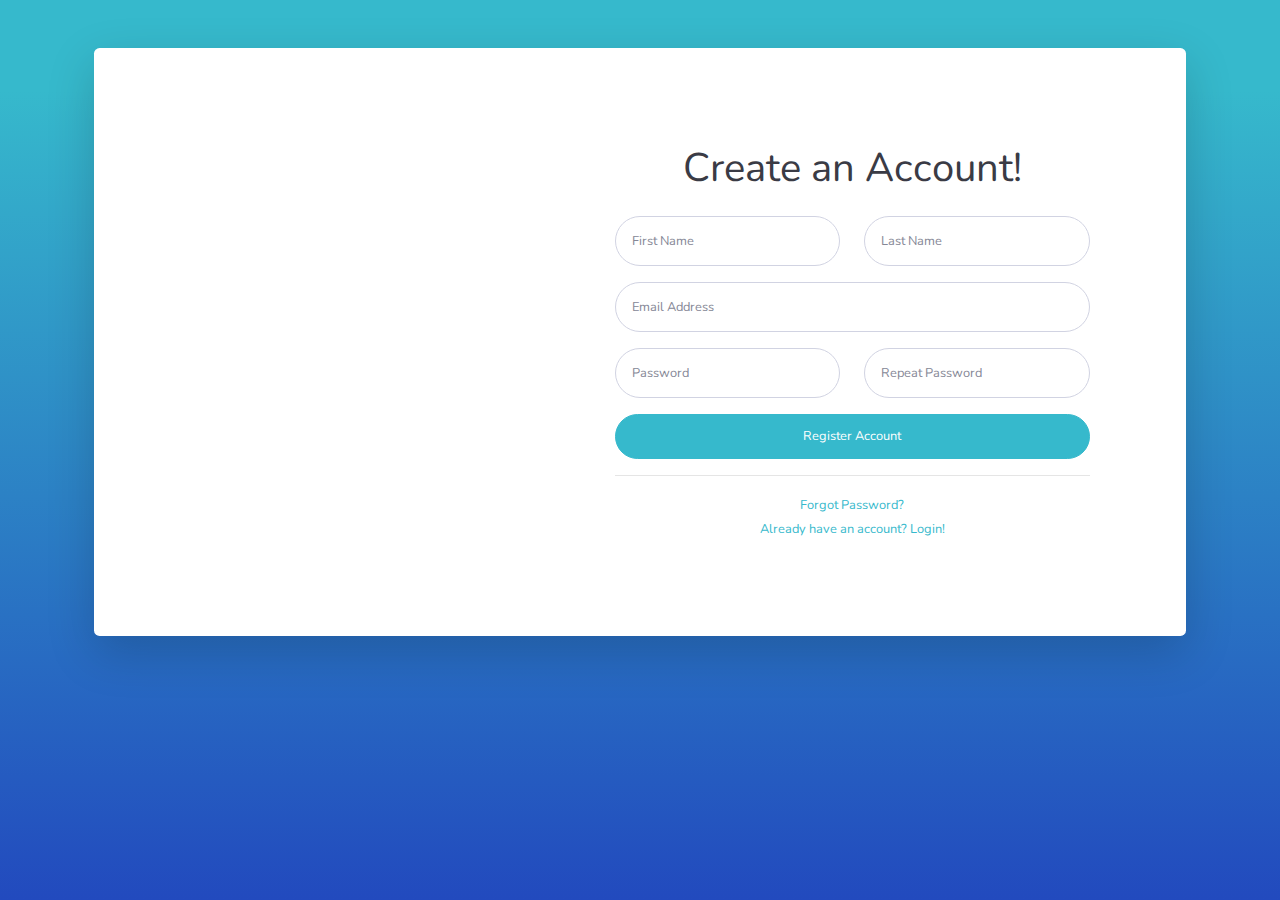
<file: HardFlowSite/register.html>
<!DOCTYPE html>
<html lang="en">

<head>

  <meta charset="utf-8">
  <meta http-equiv="X-UA-Compatible" content="IE=edge">
  <meta name="viewport" content="width=device-width, initial-scale=1, shrink-to-fit=no">
  <meta name="description" content="">
  <meta name="author" content="">

  <title>HardFlow Charts - Register</title>

  <link href="assets/img/favicon.jpg" rel="icon">

  <!-- Custom fonts for this template-->
  <link href="vendor/fontawesome-free/css/all.min.css" rel="stylesheet" type="text/css">
  <link href="https://fonts.googleapis.com/css?family=Nunito:200,200i,300,300i,400,400i,600,600i,700,700i,800,800i,900,900i" rel="stylesheet">

  <!-- Custom styles for this template-->
  <link href="css/sb-admin-2.min.css" rel="stylesheet">

</head>

<body class="bg-gradient-primary">

  <div class="container">

    <div class="card o-hidden border-0 shadow-lg my-5">
      <div class="card-body p-5">
        <!-- Nested Row within Card Body -->
        <div class="row">
          <div class="col-lg-5 d-none d-lg-block bg-register-image"></div>
          <div class="col-lg-7">
            <div class="p-5">
              <div class="text-center">
                <h1 class="h1 text-gray-900 mb-4">Create an Account!</h1>
              </div>
              <form class="user">
                <div class="form-group row">
                  <div class="col-sm-6 mb-3 mb-sm-0">
                    <input type="text" class="form-control form-control-user" id="exampleFirstName" placeholder="First Name">
                  </div>
                  <div class="col-sm-6">
                    <input type="text" class="form-control form-control-user" id="exampleLastName" placeholder="Last Name">
                  </div>
                </div>
                <div class="form-group">
                  <input type="email" class="form-control form-control-user" id="exampleInputEmail" placeholder="Email Address">
                </div>
                <div class="form-group row">
                  <div class="col-sm-6 mb-3 mb-sm-0">
                    <input type="password" class="form-control form-control-user" id="exampleInputPassword" placeholder="Password">
                  </div>
                  <div class="col-sm-6">
                    <input type="password" class="form-control form-control-user" id="exampleRepeatPassword" placeholder="Repeat Password">
                  </div>
                </div>
                <a href="login.html" class="btn btn-primary btn-user btn-block">
                  Register Account
                </a>
                <hr>
              </form>
              <div class="text-center">
                <a class="small" href="forgot-password.html">Forgot Password?</a>
              </div>
              <div class="text-center">
                <a class="small" href="login.html">Already have an account? Login!</a>
              </div>
            </div>
          </div>
        </div>
      </div>
    </div>

  </div>

  <!-- Bootstrap core JavaScript-->
  <script src="vendor/jquery/jquery.min.js"></script>
  <script src="vendor/bootstrap/js/bootstrap.bundle.min.js"></script>

  <!-- Core plugin JavaScript-->
  <script src="vendor/jquery-easing/jquery.easing.min.js"></script>

  <!-- Custom scripts for all pages-->
  <script src="js/sb-admin-2.min.js"></script>

</body>

</html>
</file>
<file: HardFlowSite/assets/vendor/venobox/venobox.css>
/* ------ venobox.css --------*/
.vbox-overlay *, .vbox-overlay *:before, .vbox-overlay *:after{
    -webkit-backface-visibility: hidden;
    -webkit-box-sizing:border-box;
    -moz-box-sizing:border-box;
    box-sizing:border-box;
}
.vbox-overlay * { 
    -webkit-backface-visibility: visible;
    backface-visibility: visible;
}
.vbox-overlay{
    display: -webkit-flex;
    display: flex;
    -webkit-flex-direction: column;
    flex-direction: column;
    -webkit-justify-content: center;
    justify-content: center;
    -webkit-align-items: center;
    align-items: center;
    position: fixed;
    left: 0;
    top: 0;
    bottom: 0;
    right: 0;
    z-index: 1040;
    -webkit-transform:translateZ(1000px);
    transform: translateZ(1000px);
    transform-style: preserve-3d;
}

/* ----- navigation ----- */
.vbox-title{
    width: 100%;
    height: 40px;
    float: left;
    text-align: center;
    line-height: 28px;
    font-size: 12px;
    padding: 6px 40px;
    overflow: hidden;
    position: fixed;
    display: none;
    left: 0;
    z-index: 1050;
}
.vbox-close{
    cursor: pointer;
    position: fixed;
    top: -1px;
    right: 0;
    width: 50px;
    height: 40px;
    padding: 6px;
    display: block;
    background-position:10px center;
    overflow: hidden;
    font-size: 24px;
    line-height: 1;
    text-align: center;
    z-index: 1050;
}
.vbox-num{
    cursor: pointer;
    position: fixed;
    left: 0;
    height: 40px;
    display: block;
    overflow: hidden;
    line-height: 28px;
    font-size: 12px;
    padding: 6px 10px;
    display: none;
    z-index: 1050;
}
/* ----- navigation ARROWS ----- */
.vbox-next, .vbox-prev{
    position: fixed;
    top: 50%;
    margin-top: -15px;
    overflow: hidden;
    cursor: pointer;
    display: block;
    width: 45px;
    height: 45px;
    z-index: 1050;
}
.vbox-next span, .vbox-prev span{
    position: relative;
    width: 20px;
    height: 20px;
    border: 2px solid transparent;
    border-top-color: #B6B6B6;
    border-right-color: #B6B6B6;
    text-indent: -100px;
    position: absolute;
    top: 8px;
    display: block;
}
.vbox-prev{
    left: 15px;
}
.vbox-next{
    right: 15px;
}
.vbox-prev span{
    left: 10px;
    -ms-transform: rotate(-135deg);
    -webkit-transform: rotate(-135deg);
    transform: rotate(-135deg);
}
.vbox-next span{
    -ms-transform: rotate(45deg);
    -webkit-transform: rotate(45deg);
    transform: rotate(45deg);
    right: 10px;
}
/* ------- inline window ------ */
.vbox-inline{
    width: 420px;
    height: 315px;
    height: 70vh;
    padding: 10px;
    background: #fff;
    margin: 0 auto;
    overflow: auto;
    text-align: left;
}
/* ------- Video & iFrames window ------ */
.venoframe{
    max-width: 100%;
    width: 100%;
    border: none;
    width: 100%;
    height: 260px;
    height: 70vh;
}
.venoframe.vbvid{
    height: 260px;
}
@media (min-width: 768px) {
    .venoframe, .vbox-inline{
        width: 90%;
        height: 360px;
        height: 70vh;
    }
    .venoframe.vbvid{
        width: 640px;
        height: 360px;
    }
}
@media (min-width: 992px) {
    .venoframe, .vbox-inline{
        max-width: 1200px;
        width: 80%;
        height: 540px;
        height: 70vh;
    }
    .venoframe.vbvid{
        width: 960px;
        height: 540px;
    }
}
/* 
Please do NOT edit this part! 
or at least read this note: http://i.imgur.com/7C0ws9e.gif
*/
.vbox-open{
    overflow: hidden;
}
.vbox-container{
    position: absolute;
    left: 0;
    right: 0;
    top: 0;
    bottom: 0;
    overflow-x: hidden;
    overflow-y: scroll;
    overflow-scrolling: touch;
    -webkit-overflow-scrolling: touch;
    z-index: 20;
    max-height: 100%;

}

.vbox-content{
    text-align: center;
    float: left;
    width: 100%;
    position: relative;
    overflow: hidden;
    padding: 20px 10px;
}
.vbox-container img{
    max-width: 100%;
    height: auto;
}
.vbox-figlio{
    box-shadow: 0 0 12px rgba(0,0,0,0.19), 0 6px 6px rgba(0,0,0,0.23);
    max-width: 100%;
    text-align: initial;
}
img.vbox-figlio{
    -webkit-user-select: none;
-khtml-user-select: none;
-moz-user-select: none;
-o-user-select: none;
user-select: none;
}
.vbox-content.swipe-left{
    margin-left: -200px !important;
}
.vbox-content.swipe-right{
    margin-left: 200px !important;
}
.vbox-animated{
    webkit-transition: margin 300ms ease-out;
    transition: margin 300ms ease-out;
}

/* ---------- preloader ----------
 * SPINKIT 
 * http://tobiasahlin.com/spinkit/
-------------------------------- */
.sk-double-bounce,.sk-rotating-plane{width:40px;height:40px;margin:40px auto}.sk-rotating-plane{background-color:#333;-webkit-animation:sk-rotatePlane 1.2s infinite ease-in-out;animation:sk-rotatePlane 1.2s infinite ease-in-out}@-webkit-keyframes sk-rotatePlane{0%{-webkit-transform:perspective(120px) rotateX(0) rotateY(0);transform:perspective(120px) rotateX(0) rotateY(0)}50%{-webkit-transform:perspective(120px) rotateX(-180.1deg) rotateY(0);transform:perspective(120px) rotateX(-180.1deg) rotateY(0)}100%{-webkit-transform:perspective(120px) rotateX(-180deg) rotateY(-179.9deg);transform:perspective(120px) rotateX(-180deg) rotateY(-179.9deg)}}@keyframes sk-rotatePlane{0%{-webkit-transform:perspective(120px) rotateX(0) rotateY(0);transform:perspective(120px) rotateX(0) rotateY(0)}50%{-webkit-transform:perspective(120px) rotateX(-180.1deg) rotateY(0);transform:perspective(120px) rotateX(-180.1deg) rotateY(0)}100%{-webkit-transform:perspective(120px) rotateX(-180deg) rotateY(-179.9deg);transform:perspective(120px) rotateX(-180deg) rotateY(-179.9deg)}}.sk-double-bounce{position:relative}.sk-double-bounce .sk-child{width:100%;height:100%;border-radius:50%;background-color:#333;opacity:.6;position:absolute;top:0;left:0;-webkit-animation:sk-doubleBounce 2s infinite ease-in-out;animation:sk-doubleBounce 2s infinite ease-in-out}.sk-chasing-dots .sk-child,.sk-spinner-pulse,.sk-three-bounce .sk-child{background-color:#333;border-radius:100%}.sk-double-bounce .sk-double-bounce2{-webkit-animation-delay:-1s;animation-delay:-1s}@-webkit-keyframes sk-doubleBounce{0%,100%{-webkit-transform:scale(0);transform:scale(0)}50%{-webkit-transform:scale(1);transform:scale(1)}}@keyframes sk-doubleBounce{0%,100%{-webkit-transform:scale(0);transform:scale(0)}50%{-webkit-transform:scale(1);transform:scale(1)}}.sk-wave{margin:40px auto;width:50px;height:40px;text-align:center;font-size:10px}.sk-wave .sk-rect{background-color:#333;height:100%;width:6px;display:inline-block;-webkit-animation:sk-waveStretchDelay 1.2s infinite ease-in-out;animation:sk-waveStretchDelay 1.2s infinite ease-in-out}.sk-wave .sk-rect1{-webkit-animation-delay:-1.2s;animation-delay:-1.2s}.sk-wave .sk-rect2{-webkit-animation-delay:-1.1s;animation-delay:-1.1s}.sk-wave .sk-rect3{-webkit-animation-delay:-1s;animation-delay:-1s}.sk-wave .sk-rect4{-webkit-animation-delay:-.9s;animation-delay:-.9s}.sk-wave .sk-rect5{-webkit-animation-delay:-.8s;animation-delay:-.8s}@-webkit-keyframes sk-waveStretchDelay{0%,100%,40%{-webkit-transform:scaleY(.4);transform:scaleY(.4)}20%{-webkit-transform:scaleY(1);transform:scaleY(1)}}@keyframes sk-waveStretchDelay{0%,100%,40%{-webkit-transform:scaleY(.4);transform:scaleY(.4)}20%{-webkit-transform:scaleY(1);transform:scaleY(1)}}.sk-wandering-cubes{margin:40px auto;width:40px;height:40px;position:relative}.sk-wandering-cubes .sk-cube{background-color:#333;width:10px;height:10px;position:absolute;top:0;left:0;-webkit-animation:sk-wanderingCube 1.8s ease-in-out -1.8s infinite both;animation:sk-wanderingCube 1.8s ease-in-out -1.8s infinite both}.sk-chasing-dots,.sk-spinner-pulse{width:40px;height:40px;margin:40px auto}.sk-wandering-cubes .sk-cube2{-webkit-animation-delay:-.9s;animation-delay:-.9s}@-webkit-keyframes sk-wanderingCube{0%{-webkit-transform:rotate(0);transform:rotate(0)}25%{-webkit-transform:translateX(30px) rotate(-90deg) scale(.5);transform:translateX(30px) rotate(-90deg) scale(.5)}50%{-webkit-transform:translateX(30px) translateY(30px) rotate(-179deg);transform:translateX(30px) translateY(30px) rotate(-179deg)}50.1%{-webkit-transform:translateX(30px) translateY(30px) rotate(-180deg);transform:translateX(30px) translateY(30px) rotate(-180deg)}75%{-webkit-transform:translateX(0) translateY(30px) rotate(-270deg) scale(.5);transform:translateX(0) translateY(30px) rotate(-270deg) scale(.5)}100%{-webkit-transform:rotate(-360deg);transform:rotate(-360deg)}}@keyframes sk-wanderingCube{0%{-webkit-transform:rotate(0);transform:rotate(0)}25%{-webkit-transform:translateX(30px) rotate(-90deg) scale(.5);transform:translateX(30px) rotate(-90deg) scale(.5)}50%{-webkit-transform:translateX(30px) translateY(30px) rotate(-179deg);transform:translateX(30px) translateY(30px) rotate(-179deg)}50.1%{-webkit-transform:translateX(30px) translateY(30px) rotate(-180deg);transform:translateX(30px) translateY(30px) rotate(-180deg)}75%{-webkit-transform:translateX(0) translateY(30px) rotate(-270deg) scale(.5);transform:translateX(0) translateY(30px) rotate(-270deg) scale(.5)}100%{-webkit-transform:rotate(-360deg);transform:rotate(-360deg)}}.sk-spinner-pulse{-webkit-animation:sk-pulseScaleOut 1s infinite ease-in-out;animation:sk-pulseScaleOut 1s infinite ease-in-out}@-webkit-keyframes sk-pulseScaleOut{0%{-webkit-transform:scale(0);transform:scale(0)}100%{-webkit-transform:scale(1);transform:scale(1);opacity:0}}@keyframes sk-pulseScaleOut{0%{-webkit-transform:scale(0);transform:scale(0)}100%{-webkit-transform:scale(1);transform:scale(1);opacity:0}}.sk-chasing-dots{position:relative;text-align:center;-webkit-animation:sk-chasingDotsRotate 2s infinite linear;animation:sk-chasingDotsRotate 2s infinite linear}.sk-chasing-dots .sk-child{width:60%;height:60%;display:inline-block;position:absolute;top:0;-webkit-animation:sk-chasingDotsBounce 2s infinite ease-in-out;animation:sk-chasingDotsBounce 2s infinite ease-in-out}.sk-chasing-dots .sk-dot2{top:auto;bottom:0;-webkit-animation-delay:-1s;animation-delay:-1s}@-webkit-keyframes sk-chasingDotsRotate{100%{-webkit-transform:rotate(360deg);transform:rotate(360deg)}}@keyframes sk-chasingDotsRotate{100%{-webkit-transform:rotate(360deg);transform:rotate(360deg)}}@-webkit-keyframes sk-chasingDotsBounce{0%,100%{-webkit-transform:scale(0);transform:scale(0)}50%{-webkit-transform:scale(1);transform:scale(1)}}@keyframes sk-chasingDotsBounce{0%,100%{-webkit-transform:scale(0);transform:scale(0)}50%{-webkit-transform:scale(1);transform:scale(1)}}.sk-three-bounce{margin:40px auto;width:80px;text-align:center}.sk-three-bounce .sk-child{width:20px;height:20px;display:inline-block;-webkit-animation:sk-three-bounce 1.4s ease-in-out 0s infinite both;animation:sk-three-bounce 1.4s ease-in-out 0s infinite both}.sk-circle .sk-child:before,.sk-fading-circle .sk-circle:before{display:block;border-radius:100%;content:'';background-color:#333}.sk-three-bounce .sk-bounce1{-webkit-animation-delay:-.32s;animation-delay:-.32s}.sk-three-bounce .sk-bounce2{-webkit-animation-delay:-.16s;animation-delay:-.16s}@-webkit-keyframes sk-three-bounce{0%,100%,80%{-webkit-transform:scale(0);transform:scale(0)}40%{-webkit-transform:scale(1);transform:scale(1)}}@keyframes sk-three-bounce{0%,100%,80%{-webkit-transform:scale(0);transform:scale(0)}40%{-webkit-transform:scale(1);transform:scale(1)}}.sk-circle{margin:40px auto;width:40px;height:40px;position:relative}.sk-circle .sk-child{width:100%;height:100%;position:absolute;left:0;top:0}.sk-circle .sk-child:before{margin:0 auto;width:15%;height:15%;-webkit-animation:sk-circleBounceDelay 1.2s infinite ease-in-out both;animation:sk-circleBounceDelay 1.2s infinite ease-in-out both}.sk-circle .sk-circle2{-webkit-transform:rotate(30deg);-ms-transform:rotate(30deg);transform:rotate(30deg)}.sk-circle .sk-circle3{-webkit-transform:rotate(60deg);-ms-transform:rotate(60deg);transform:rotate(60deg)}.sk-circle .sk-circle4{-webkit-transform:rotate(90deg);-ms-transform:rotate(90deg);transform:rotate(90deg)}.sk-circle .sk-circle5{-webkit-transform:rotate(120deg);-ms-transform:rotate(120deg);transform:rotate(120deg)}.sk-circle .sk-circle6{-webkit-transform:rotate(150deg);-ms-transform:rotate(150deg);transform:rotate(150deg)}.sk-circle .sk-circle7{-webkit-transform:rotate(180deg);-ms-transform:rotate(180deg);transform:rotate(180deg)}.sk-circle .sk-circle8{-webkit-transform:rotate(210deg);-ms-transform:rotate(210deg);transform:rotate(210deg)}.sk-circle .sk-circle9{-webkit-transform:rotate(240deg);-ms-transform:rotate(240deg);transform:rotate(240deg)}.sk-circle .sk-circle10{-webkit-transform:rotate(270deg);-ms-transform:rotate(270deg);transform:rotate(270deg)}.sk-circle .sk-circle11{-webkit-transform:rotate(300deg);-ms-transform:rotate(300deg);transform:rotate(300deg)}.sk-circle .sk-circle12{-webkit-transform:rotate(330deg);-ms-transform:rotate(330deg);transform:rotate(330deg)}.sk-circle .sk-circle2:before{-webkit-animation-delay:-1.1s;animation-delay:-1.1s}.sk-circle .sk-circle3:before{-webkit-animation-delay:-1s;animation-delay:-1s}.sk-circle .sk-circle4:before{-webkit-animation-delay:-.9s;animation-delay:-.9s}.sk-circle .sk-circle5:before{-webkit-animation-delay:-.8s;animation-delay:-.8s}.sk-circle .sk-circle6:before{-webkit-animation-delay:-.7s;animation-delay:-.7s}.sk-circle .sk-circle7:before{-webkit-animation-delay:-.6s;animation-delay:-.6s}.sk-circle .sk-circle8:before{-webkit-animation-delay:-.5s;animation-delay:-.5s}.sk-circle .sk-circle9:before{-webkit-animation-delay:-.4s;animation-delay:-.4s}.sk-circle .sk-circle10:before{-webkit-animation-delay:-.3s;animation-delay:-.3s}.sk-circle .sk-circle11:before{-webkit-animation-delay:-.2s;animation-delay:-.2s}.sk-circle .sk-circle12:before{-webkit-animation-delay:-.1s;animation-delay:-.1s}@-webkit-keyframes sk-circleBounceDelay{0%,100%,80%{-webkit-transform:scale(0);transform:scale(0)}40%{-webkit-transform:scale(1);transform:scale(1)}}@keyframes sk-circleBounceDelay{0%,100%,80%{-webkit-transform:scale(0);transform:scale(0)}40%{-webkit-transform:scale(1);transform:scale(1)}}.sk-cube-grid{width:40px;height:40px;margin:40px auto}.sk-cube-grid .sk-cube{width:33.33%;height:33.33%;background-color:#333;float:left;-webkit-animation:sk-cubeGridScaleDelay 1.3s infinite ease-in-out;animation:sk-cubeGridScaleDelay 1.3s infinite ease-in-out}.sk-cube-grid .sk-cube1{-webkit-animation-delay:.2s;animation-delay:.2s}.sk-cube-grid .sk-cube2{-webkit-animation-delay:.3s;animation-delay:.3s}.sk-cube-grid .sk-cube3{-webkit-animation-delay:.4s;animation-delay:.4s}.sk-cube-grid .sk-cube4{-webkit-animation-delay:.1s;animation-delay:.1s}.sk-cube-grid .sk-cube5{-webkit-animation-delay:.2s;animation-delay:.2s}.sk-cube-grid .sk-cube6{-webkit-animation-delay:.3s;animation-delay:.3s}.sk-cube-grid .sk-cube7{-webkit-animation-delay:0ms;animation-delay:0ms}.sk-cube-grid .sk-cube8{-webkit-animation-delay:.1s;animation-delay:.1s}.sk-cube-grid .sk-cube9{-webkit-animation-delay:.2s;animation-delay:.2s}@-webkit-keyframes sk-cubeGridScaleDelay{0%,100%,70%{-webkit-transform:scale3D(1,1,1);transform:scale3D(1,1,1)}35%{-webkit-transform:scale3D(0,0,1);transform:scale3D(0,0,1)}}@keyframes sk-cubeGridScaleDelay{0%,100%,70%{-webkit-transform:scale3D(1,1,1);transform:scale3D(1,1,1)}35%{-webkit-transform:scale3D(0,0,1);transform:scale3D(0,0,1)}}.sk-fading-circle{margin:40px auto;width:40px;height:40px;position:relative}.sk-fading-circle .sk-circle{width:100%;height:100%;position:absolute;left:0;top:0}.sk-fading-circle .sk-circle:before{margin:0 auto;width:15%;height:15%;-webkit-animation:sk-circleFadeDelay 1.2s infinite ease-in-out both;animation:sk-circleFadeDelay 1.2s infinite ease-in-out both}.sk-fading-circle .sk-circle2{-webkit-transform:rotate(30deg);-ms-transform:rotate(30deg);transform:rotate(30deg)}.sk-fading-circle .sk-circle3{-webkit-transform:rotate(60deg);-ms-transform:rotate(60deg);transform:rotate(60deg)}.sk-fading-circle .sk-circle4{-webkit-transform:rotate(90deg);-ms-transform:rotate(90deg);transform:rotate(90deg)}.sk-fading-circle .sk-circle5{-webkit-transform:rotate(120deg);-ms-transform:rotate(120deg);transform:rotate(120deg)}.sk-fading-circle .sk-circle6{-webkit-transform:rotate(150deg);-ms-transform:rotate(150deg);transform:rotate(150deg)}.sk-fading-circle .sk-circle7{-webkit-transform:rotate(180deg);-ms-transform:rotate(180deg);transform:rotate(180deg)}.sk-fading-circle .sk-circle8{-webkit-transform:rotate(210deg);-ms-transform:rotate(210deg);transform:rotate(210deg)}.sk-fading-circle .sk-circle9{-webkit-transform:rotate(240deg);-ms-transform:rotate(240deg);transform:rotate(240deg)}.sk-fading-circle .sk-circle10{-webkit-transform:rotate(270deg);-ms-transform:rotate(270deg);transform:rotate(270deg)}.sk-fading-circle .sk-circle11{-webkit-transform:rotate(300deg);-ms-transform:rotate(300deg);transform:rotate(300deg)}.sk-fading-circle .sk-circle12{-webkit-transform:rotate(330deg);-ms-transform:rotate(330deg);transform:rotate(330deg)}.sk-fading-circle .sk-circle2:before{-webkit-animation-delay:-1.1s;animation-delay:-1.1s}.sk-fading-circle .sk-circle3:before{-webkit-animation-delay:-1s;animation-delay:-1s}.sk-fading-circle .sk-circle4:before{-webkit-animation-delay:-.9s;animation-delay:-.9s}.sk-fading-circle .sk-circle5:before{-webkit-animation-delay:-.8s;animation-delay:-.8s}.sk-fading-circle .sk-circle6:before{-webkit-animation-delay:-.7s;animation-delay:-.7s}.sk-fading-circle .sk-circle7:before{-webkit-animation-delay:-.6s;animation-delay:-.6s}.sk-fading-circle .sk-circle8:before{-webkit-animation-delay:-.5s;animation-delay:-.5s}.sk-fading-circle .sk-circle9:before{-webkit-animation-delay:-.4s;animation-delay:-.4s}.sk-fading-circle .sk-circle10:before{-webkit-animation-delay:-.3s;animation-delay:-.3s}.sk-fading-circle .sk-circle11:before{-webkit-animation-delay:-.2s;animation-delay:-.2s}.sk-fading-circle .sk-circle12:before{-webkit-animation-delay:-.1s;animation-delay:-.1s}@-webkit-keyframes sk-circleFadeDelay{0%,100%,39%{opacity:0}40%{opacity:1}}@keyframes sk-circleFadeDelay{0%,100%,39%{opacity:0}40%{opacity:1}}.sk-folding-cube{margin:40px auto;width:40px;height:40px;position:relative;-webkit-transform:rotateZ(45deg);transform:rotateZ(45deg)}.sk-folding-cube .sk-cube{float:left;width:50%;height:50%;position:relative;-webkit-transform:scale(1.1);-ms-transform:scale(1.1);transform:scale(1.1)}.sk-folding-cube .sk-cube:before{content:'';position:absolute;top:0;left:0;width:100%;height:100%;background-color:#333;-webkit-animation:sk-foldCubeAngle 2.4s infinite linear both;animation:sk-foldCubeAngle 2.4s infinite linear both;-webkit-transform-origin:100% 100%;-ms-transform-origin:100% 100%;transform-origin:100% 100%}.sk-folding-cube .sk-cube2{-webkit-transform:scale(1.1) rotateZ(90deg);transform:scale(1.1) rotateZ(90deg)}.sk-folding-cube .sk-cube3{-webkit-transform:scale(1.1) rotateZ(180deg);transform:scale(1.1) rotateZ(180deg)}.sk-folding-cube .sk-cube4{-webkit-transform:scale(1.1) rotateZ(270deg);transform:scale(1.1) rotateZ(270deg)}.sk-folding-cube .sk-cube2:before{-webkit-animation-delay:.3s;animation-delay:.3s}.sk-folding-cube .sk-cube3:before{-webkit-animation-delay:.6s;animation-delay:.6s}.sk-folding-cube .sk-cube4:before{-webkit-animation-delay:.9s;animation-delay:.9s}@-webkit-keyframes sk-foldCubeAngle{0%,10%{-webkit-transform:perspective(140px) rotateX(-180deg);transform:perspective(140px) rotateX(-180deg);opacity:0}25%,75%{-webkit-transform:perspective(140px) rotateX(0);transform:perspective(140px) rotateX(0);opacity:1}100%,90%{-webkit-transform:perspective(140px) rotateY(180deg);transform:perspective(140px) rotateY(180deg);opacity:0}}@keyframes sk-foldCubeAngle{0%,10%{-webkit-transform:perspective(140px) rotateX(-180deg);transform:perspective(140px) rotateX(-180deg);opacity:0}25%,75%{-webkit-transform:perspective(140px) rotateX(0);transform:perspective(140px) rotateX(0);opacity:1}100%,90%{-webkit-transform:perspective(140px) rotateY(180deg);transform:perspective(140px) rotateY(180deg);opacity:0}}
</file>
<file: HardFlowSite/assets/css/style.css>
/**
* Template Name: Rapid - v2.0.0
* Template URL: https://bootstrapmade.com/rapid-multipurpose-bootstrap-business-template/
* Author: BootstrapMade.com
* License: https://bootstrapmade.com/license/
*/

/*--------------------------------------------------------------
# General
--------------------------------------------------------------*/
body {
  background: #fff;
  color: #444;
  font-family: "Open Sans", sans-serif;
}

a {
  color: #1bb1dc;
  transition: 0.5s;
}

a:hover, a:active, a:focus {
  color: #0a98c0;
  outline: none;
  text-decoration: none;
}

p {
  padding: 0;
  margin: 0 0 30px 0;
}

h1, h2, h3, h4, h5, h6 {
  font-family: "Montserrat", sans-serif;
  font-weight: 400;
  margin: 0 0 20px 0;
  padding: 0;
}

/* Back to top button */
.back-to-top {
  position: fixed;
  display: none;
  background: #1bb1dc;
  color: #fff;
  width: 44px;
  height: 44px;
  text-align: center;
  line-height: 1;
  font-size: 16px;
  border-radius: 50%;
  right: 15px;
  bottom: 15px;
  transition: background 0.5s;
  z-index: 11;
}

.back-to-top i {
  padding-top: 12px;
  color: #fff;
}

@media (max-width: 768px) {
  .back-to-top {
    bottom: 15px;
  }
}

/* Prelaoder */
#preloader {
  position: fixed;
  top: 0;
  left: 0;
  right: 0;
  bottom: 0;
  z-index: 9999;
  overflow: hidden;
  background: #fff;
}

#preloader:before {
  content: "";
  position: fixed;
  top: calc(50% - 30px);
  left: calc(50% - 30px);
  border: 6px solid #f2f2f2;
  border-top: 6px solid #1bb1dc;
  border-radius: 50%;
  width: 60px;
  height: 60px;
  -webkit-animation: animate-preloader 1s linear infinite;
  animation: animate-preloader 1s linear infinite;
}

@-webkit-keyframes animate-preloader {
  0% {
    transform: rotate(0deg);
  }
  100% {
    transform: rotate(360deg);
  }
}

@keyframes animate-preloader {
  0% {
    transform: rotate(0deg);
  }
  100% {
    transform: rotate(360deg);
  }
}

/*--------------------------------------------------------------
# Top Bar
--------------------------------------------------------------*/
#topbar {
  padding: 0 0 10px 0;
  font-size: 14px;
  transition: all 0.5s;
}

@media (max-width: 991px) {
  #topbar {
    display: none;
  }
}

#topbar .social-links {
  text-align: right;
}

#topbar .social-links a {
  color: #535074;
  padding: 4px 12px;
  display: inline-block;
  line-height: 1px;
}

#topbar .social-links a:hover {
  color: #1bb1dc;
}

#topbar .social-links a:first-child {
  border-left: 0;
}

/*--------------------------------------------------------------
# Header
--------------------------------------------------------------*/
#header {
  height: 110px;
  transition: all 0.5s;
  z-index: 997;
  transition: all 0.5s;
  padding: 20px 0;
  position: fixed;
  left: 0;
  top: 0;
  right: 0;
  transition: all 0.5s;
  z-index: 997;
}

#header.header-scrolled, #header.header-pages {
  height: 70px;
  padding: 15px 0;
  background-color: #fff;
  box-shadow: 0px 0px 30px rgba(127, 137, 161, 0.3);
}

#header.header-scrolled #topbar, #header.header-pages #topbar {
  display: none;
}

@media (max-width: 991px) {
  #header {
    height: 70px;
    padding: 15px 0;
  }
}

#header .logo h1 {
  font-size: 36px;
  margin: 0;
  padding: 0;
  line-height: 1;
  font-weight: 400;
  letter-spacing: 3px;
  text-transform: uppercase;
}

@media (max-width: 991px) {
  #header .logo h1 {
    font-size: 28px;
    padding: 8px 0;
  }
}

#header .logo h1 a, #header .logo h1 a:hover {
  color: #413e66;
  text-decoration: none;
}

#header .logo img {
  padding: 0;
  margin: 7px 0;
  max-height: 26px;
}

.main-pages {
  margin-top: 60px;
}

/*--------------------------------------------------------------
# Navigation Menu
--------------------------------------------------------------*/
/* Desktop Navigation */
.main-nav {
  /* Drop Down */
  /* Deep Drop Down */
}

.main-nav, .main-nav * {
  margin: 0;
  padding: 0;
  list-style: none;
}

.main-nav > ul > li {
  position: relative;
  white-space: nowrap;
  float: left;
}

.main-nav a {
  display: block;
  position: relative;
  color: #413e66;
  padding: 10px 15px;
  transition: 0.3s;
  font-size: 14px;
  font-family: "Open Sans", sans-serif;
  text-transform: uppercase;
  font-weight: 600;
}

.main-nav a:hover, .main-nav .active > a, .main-nav li:hover > a {
  color: #1bb1dc;
  text-decoration: none;
}

.main-nav .drop-down ul {
  display: block;
  position: absolute;
  left: 0;
  top: calc(100% - 30px);
  z-index: 99;
  opacity: 0;
  visibility: hidden;
  padding: 10px 0;
  background: #fff;
  box-shadow: 0px 0px 30px rgba(127, 137, 161, 0.25);
  transition: ease all 0.3s;
}

.main-nav .drop-down:hover > ul {
  opacity: 1;
  top: 100%;
  visibility: visible;
}

.main-nav .drop-down li {
  min-width: 180px;
  position: relative;
}

.main-nav .drop-down ul a {
  padding: 10px 20px;
  font-size: 14px;
  font-weight: 500;
  text-transform: none;
  color: #065e77;
}

.main-nav .drop-down ul a:hover, .main-nav .drop-down ul .active > a, .main-nav .drop-down ul li:hover > a {
  color: #1bb1dc;
}

.main-nav .drop-down > a:after {
  content: "\f107";
  font-family: FontAwesome;
  padding-left: 10px;
}

.main-nav .drop-down .drop-down ul {
  top: 0;
  left: calc(100% - 30px);
}

.main-nav .drop-down .drop-down:hover > ul {
  opacity: 1;
  top: 0;
  left: 100%;
}

.main-nav .drop-down .drop-down > a {
  padding-right: 35px;
}

.main-nav .drop-down .drop-down > a:after {
  content: "\f105";
  position: absolute;
  right: 15px;
}

/* Mobile Navigation */
.mobile-nav {
  position: fixed;
  top: 0;
  bottom: 0;
  z-index: 9999;
  overflow-y: auto;
  left: -260px;
  width: 260px;
  padding-top: 18px;
  background: rgba(40, 38, 70, 0.8);
  transition: 0.4s;
}

.mobile-nav * {
  margin: 0;
  padding: 0;
  list-style: none;
}

.mobile-nav a {
  display: block;
  position: relative;
  color: #fff;
  padding: 10px 20px;
  font-weight: 500;
}

.mobile-nav a:hover, .mobile-nav .active > a, .mobile-nav li:hover > a {
  color: #8dc2fa;
  text-decoration: none;
}

.mobile-nav .drop-down > a:after {
  content: "\f078";
  font-family: FontAwesome;
  padding-left: 10px;
  position: absolute;
  right: 15px;
}

.mobile-nav .active.drop-down > a:after {
  content: "\f077";
}

.mobile-nav .drop-down > a {
  padding-right: 35px;
}

.mobile-nav .drop-down ul {
  display: none;
  overflow: hidden;
}

.mobile-nav .drop-down li {
  padding-left: 20px;
}

.mobile-nav-toggle {
  position: fixed;
  right: 0;
  top: 0;
  z-index: 9998;
  border: 0;
  background: none;
  font-size: 24px;
  transition: all 0.4s;
  outline: none !important;
  line-height: 1;
  cursor: pointer;
  text-align: right;
}

.mobile-nav-toggle i {
  margin: 18px 18px 0 0;
  color: #065e77;
}

.mobile-nav-overly {
  width: 100%;
  height: 100%;
  z-index: 9997;
  top: 0;
  left: 0;
  position: fixed;
  background: rgba(40, 38, 70, 0.8);
  overflow: hidden;
  display: none;
}

.mobile-nav-active {
  overflow: hidden;
}

.mobile-nav-active .mobile-nav {
  left: 0;
}

.mobile-nav-active .mobile-nav-toggle i {
  color: #fff;
}

/*--------------------------------------------------------------
# Hero Section
--------------------------------------------------------------*/
#hero {
  width: 100%;
  height: 100vh;
  position: relative;
  background: #f5f8fd url("../img/intro-bg.jpg") center top no-repeat;
  background-size: cover;
}

@media (max-width: 767px) {
  #hero {
    height: auto;
    padding: 80px 0 60px 0;
  }
  #hero .container {
    height: auto !important;
  }
  #hero .intro-img {
    width: 80%;
  }
}

@media (min-width: 992px) {
  #hero .intro-info {
    padding-top: 80px;
  }
}

@media (max-width: 767px) {
  #hero .intro-info {
    text-align: center;
    padding-top: 40px;
  }
}

#hero .intro-info h2 {
  color: #413e66;
  margin-bottom: 40px;
  font-size: 48px;
  font-weight: 700;
}

#hero .intro-info h2 span {
  color: #1bb1dc;
}

@media (max-width: 767px) {
  #hero .intro-info h2 {
    font-size: 34px;
    margin-bottom: 30px;
  }
}

#hero .intro-info .btn-get-started, #hero .intro-info .btn-services {
  font-family: "Montserrat", sans-serif;
  font-size: 13px;
  font-weight: 600;
  text-transform: uppercase;
  letter-spacing: 1px;
  display: inline-block;
  padding: 10px 32px;
  border-radius: 4px;
  transition: 0.5s;
  color: #fff;
  background: #1bb1dc;
  color: #fff;
}

#hero .intro-info .btn-get-started:hover, #hero .intro-info .btn-services:hover {
  background: #0a98c0;
}

/*--------------------------------------------------------------
# Sections
--------------------------------------------------------------*/
/* Sections Header
--------------------------------*/
.section-header h3 {
  font-size: 36px;
  color: #413e66;
  text-align: center;
  font-weight: 700;
  position: relative;
  font-family: "Montserrat", sans-serif;
}

.section-header p {
  text-align: center;
  margin: auto;
  font-size: 15px;
  padding-bottom: 60px;
  color: #535074;
  width: 50%;
}

@media (max-width: 767px) {
  .section-header p {
    width: 100%;
  }
}

/* Section with background
--------------------------------*/
.section-bg {
  background: #f5f8fd;
}

/* About Us Section
--------------------------------*/
#about {
  padding: 80px 0;
}

#about .about-content {
  padding-top: 40px;
}

#about .about-content h2 {
  color: #413e66;
  font-family: "Montserrat", sans-serif;
  font-weight: 700;
}

#about .about-content h3 {
  color: #696592;
  font-weight: 400;
  font-size: 22px;
  font-style: italic;
}

#about .about-content ul {
  list-style: none;
  padding: 0;
}

#about .about-content ul li {
  padding-bottom: 10px;
}

#about .about-content ul li i {
  font-size: 20px;
  padding-right: 4px;
  color: #1bb1dc;
}

#about .about-img {
  position: relative;
  margin: 30px 30px 30px 30px;
}

#about .about-img img {
  width: 100%;
  border: 8px solid #fff;
  transition: .5s;
}

#about .about-img img:hover {
  width: 100%;
  transform: scale(1.03);
}

#about .about-img::before {
  position: absolute;
  left: -31px;
  top: -30px;
  width: 90%;
  height: 92%;
  z-index: -1;
  content: '';
  background-color: #ebf1fa;
  transition: .5s;
}

#about .about-img::after {
  position: absolute;
  right: -31px;
  bottom: -30px;
  width: 90%;
  height: 92%;
  z-index: -1;
  content: '';
  background-color: #ebf1fa;
  transition: .5s;
}

/* Services Section
--------------------------------*/
#services {
  padding: 60px 0 40px 0;
}

#services .box {
  padding: 30px;
  position: relative;
  overflow: hidden;
  border-radius: 10px;
  margin: 0 10px 40px 10px;
  background: #fff;
  box-shadow: 0 10px 29px 0 rgba(68, 88, 144, 0.1);
  transition: all 0.3s ease-in-out;
  text-align: center;
}

#services .box:hover {
  transform: scale(1.1);
}

#services .icon {
  margin: 0 auto 15px auto;
  padding-top: 12px;
  display: inline-block;
  text-align: center;
  border-radius: 50%;
  width: 60px;
  height: 60px;
}

#services .icon i {
  font-size: 36px;
  line-height: 1;
}

#services .title {
  font-weight: 700;
  margin-bottom: 15px;
  font-size: 18px;
}

#services .title a {
  color: #111;
}

#services .box:hover .title a {
  color: #1bb1dc;
}

#services .description {
  font-size: 14px;
  line-height: 28px;
  margin-bottom: 0;
  text-align: left;
}

/* Why Us Section
--------------------------------*/
#why-us {
  padding: 60px 0;
}

@media (max-width: 991px) {
  #why-us .why-us-content {
    padding-top: 30px;
  }
}

#why-us .why-us-content .features {
  margin: 0 0 15px 0;
  padding: 0;
  transition: 0.3s ease-in-out;
}

#why-us .why-us-content .features i {
  font-size: 36px;
  float: left;
}

#why-us .why-us-content .features h4 {
  font-size: 24px;
  font-weight: 600;
  margin-left: 56px;
  color: #413e66;
  margin-bottom: 5px;
}

#why-us .why-us-content .features p {
  font-size: 16px;
  margin-left: 56px;
  color: #555186;
}

#why-us .counters {
  padding-top: 40px;
}

#why-us .counters span {
  font-family: "Montserrat", sans-serif;
  font-weight: bold;
  font-size: 48px;
  display: block;
  color: #555186;
}

#why-us .counters p {
  padding: 0;
  margin: 0 0 20px 0;
  font-family: "Montserrat", sans-serif;
  font-size: 14px;
  color: #8a87b6;
}

/* Call To Action Section
--------------------------------*/
#call-to-action {
  background: #2d2b46;
  background-size: cover;
  padding: 40px 0;
}

#call-to-action .cta-title {
  color: #fff;
  font-size: 28px;
  font-weight: 700;
}

#call-to-action .cta-text {
  color: #fff;
}

@media (min-width: 991px) {
  #call-to-action .cta-btn-container {
    display: flex;
    align-items: center;
    justify-content: flex-end;
  }
}

#call-to-action .cta-btn {
  font-family: "Montserrat", sans-serif;
  font-weight: 700;
  font-size: 16px;
  letter-spacing: 1px;
  display: inline-block;
  padding: 8px 26px;
  border-radius: 3px;
  transition: 0.5s;
  margin: 10px;
  border: 3px solid #fff;
  color: #fff;
}

#call-to-action .cta-btn:hover {
  background: #1bb1dc;
  border: 3px solid #1bb1dc;
}

/* Features Section
--------------------------------*/
#features {
  padding: 80px 0;
}

#features h4 {
  font-weight: 600;
  font-size: 24px;
}

/* Portfolio Section
--------------------------------*/
#portfolio {
  padding: 60px 0;
}

#portfolio #portfolio-flters {
  padding: 0;
  margin: 5px 0 35px 0;
  list-style: none;
  text-align: center;
}

#portfolio #portfolio-flters li {
  cursor: pointer;
  margin: 15px 15px 15px 0;
  display: inline-block;
  padding: 6px 10px;
  font-size: 16px;
  line-height: 20px;
  color: #413e66;
  margin-bottom: 5px;
  transition: all 0.3s ease-in-out;
}

#portfolio #portfolio-flters li:hover, #portfolio #portfolio-flters li.filter-active {
  color: #1bb1dc;
}

#portfolio #portfolio-flters li:last-child {
  margin-right: 0;
}

#portfolio .portfolio-item {
  position: relative;
  overflow: hidden;
  margin-bottom: 30px;
}

#portfolio .portfolio-item .portfolio-wrap {
  overflow: hidden;
  position: relative;
  margin: 0;
}

#portfolio .portfolio-item .portfolio-wrap:hover img {
  opacity: 0.4;
  transition: 0.3s;
}

#portfolio .portfolio-item .portfolio-wrap .portfolio-info {
  position: absolute;
  top: 0;
  right: 0;
  bottom: 0;
  left: 0;
  display: flex;
  justify-content: center;
  align-items: center;
  flex-direction: column;
  text-align: center;
  opacity: 0;
  transition: 0.2s linear;
}

#portfolio .portfolio-item .portfolio-wrap .portfolio-info h4 {
  font-size: 22px;
  line-height: 1px;
  font-weight: 700;
  margin-bottom: 14px;
  padding-bottom: 0;
}

#portfolio .portfolio-item .portfolio-wrap .portfolio-info h4 a {
  color: #fff;
}

#portfolio .portfolio-item .portfolio-wrap .portfolio-info h4 a:hover {
  color: #1bb1dc;
}

#portfolio .portfolio-item .portfolio-wrap .portfolio-info p {
  padding: 0;
  margin: 0;
  color: #f8fcff;
  font-weight: 500;
  font-size: 14px;
  text-transform: uppercase;
}

#portfolio .portfolio-item .portfolio-wrap .portfolio-info .link-preview, #portfolio .portfolio-item .portfolio-wrap .portfolio-info .link-details {
  display: inline-block;
  line-height: 1;
  text-align: center;
  width: 36px;
  height: 36px;
  background: #1bb1dc;
  border-radius: 50%;
  margin: 10px 4px 0 4px;
}

#portfolio .portfolio-item .portfolio-wrap .portfolio-info .link-preview i, #portfolio .portfolio-item .portfolio-wrap .portfolio-info .link-details i {
  padding-top: 6px;
  font-size: 22px;
  color: #fff;
}

#portfolio .portfolio-item .portfolio-wrap .portfolio-info .link-preview:hover, #portfolio .portfolio-item .portfolio-wrap .portfolio-info .link-details:hover {
  background: #42c3e8;
}

#portfolio .portfolio-item .portfolio-wrap .portfolio-info .link-preview:hover i, #portfolio .portfolio-item .portfolio-wrap .portfolio-info .link-details:hover i {
  color: #fff;
}

#portfolio .portfolio-item .portfolio-wrap:hover {
  background: #282646;
}

#portfolio .portfolio-item .portfolio-wrap:hover .portfolio-info {
  opacity: 1;
}

/* Testimonials Section
--------------------------------*/
#testimonials {
  padding: 60px 0;
}

#testimonials .section-header {
  margin-bottom: 40px;
}

@media (max-width: 767px) {
  #testimonials .testimonial-item {
    text-align: center;
  }
}

#testimonials .testimonial-item .testimonial-img {
  width: 120px;
  border-radius: 50%;
  border: 4px solid #fff;
  float: left;
}

@media (max-width: 767px) {
  #testimonials .testimonial-item .testimonial-img {
    float: none;
    margin: auto;
  }
}

#testimonials .testimonial-item h3 {
  font-size: 20px;
  font-weight: bold;
  margin: 10px 0 5px 0;
  color: #111;
  margin-left: 140px;
}

#testimonials .testimonial-item h4 {
  font-size: 14px;
  color: #999;
  margin: 0 0 15px 0;
  margin-left: 140px;
}

#testimonials .testimonial-item p {
  font-style: italic;
  margin: 0 0 15px 140px;
}

@media (min-width: 992px) {
  #testimonials .testimonial-item p {
    width: 80%;
  }
}

@media (max-width: 767px) {
  #testimonials .testimonial-item h3, #testimonials .testimonial-item h4, #testimonials .testimonial-item p {
    margin-left: 0;
  }
}

#testimonials .owl-nav, #testimonials .owl-dots {
  margin-top: 5px;
  text-align: center;
}

#testimonials .owl-dot {
  display: inline-block;
  margin: 0 5px;
  width: 12px;
  height: 12px;
  border-radius: 50%;
  background-color: #ddd;
}

#testimonials .owl-dot.active {
  background-color: #1bb1dc;
}

/* Team Section
--------------------------------*/
#team {
  padding: 60px 0;
}

#team .member {
  text-align: center;
  margin-bottom: 20px;
  position: relative;
  overflow: hidden;
}

#team .member .member-info {
  display: flex;
  justify-content: center;
  align-items: center;
  position: absolute;
  bottom: 0;
  left: 0;
  right: 0;
  transition: 0.2s;
  padding: 15px 0;
  background: rgba(29, 28, 41, 0.6);
}

#team .member .member-info-content {
  transition: margin 0.2s;
  height: 40px;
  transition: height 0.4s;
}

#team .member:hover .member-info {
  transition: 0.4s;
}

#team .member:hover .member-info-content {
  height: 80px;
}

#team .member h4 {
  font-weight: 700;
  margin-bottom: 2px;
  font-size: 18px;
  color: #fff;
}

#team .member span {
  font-style: italic;
  display: block;
  font-size: 13px;
  color: #fff;
}

#team .member .social {
  margin-top: 15px;
}

#team .member .social a {
  transition: none;
  color: #fff;
}

#team .member .social a:hover {
  color: #1bb1dc;
}

#team .member .social i {
  font-size: 18px;
  margin: 0 2px;
}

/* Clients Section
--------------------------------*/
#clients {
  padding: 60px 0;
}

#clients img {
  max-width: 80%;
  opacity: 0.5;
  transition: 0.3s;
  padding: 15px 0;
}

#clients img:hover {
  opacity: 1;
}

#clients .owl-nav, #clients .owl-dots {
  margin-top: 5px;
  text-align: center;
}

#clients .owl-dot {
  display: inline-block;
  margin: 0 5px;
  width: 12px;
  height: 12px;
  border-radius: 50%;
  background-color: #ddd;
}

#clients .owl-dot.active {
  background-color: #1bb1dc;
}

/* Pricing Section
--------------------------------*/
#pricing {
  padding: 80px 0;
}

@media (max-width: 991px) {
  #pricing {
    padding-bottom: 30px;
  }
}

#pricing .card {
  border: 0;
  border-radius: 0px;
  box-shadow: 0 3px 0px 0 rgba(65, 62, 102, 0.08);
  transition: all .3s ease-in-out;
  padding: 36px 0;
  position: relative;
}

@media (max-width: 991px) {
  #pricing .card {
    margin-bottom: 50px;
  }
}

#pricing .card:after {
  content: '';
  position: absolute;
  top: 0;
  left: 0;
  width: 0%;
  height: 5px;
  background-color: #1bb1dc;
  transition: 0.5s;
}

#pricing .card:hover {
  transform: scale(1.05);
  box-shadow: 0 20px 35px 0 rgba(0, 0, 0, 0.08);
}

#pricing .card:hover:after {
  width: 100%;
}

#pricing .card .card-header {
  background-color: white;
  border-bottom: 0px;
  -moz-text-align-last: center;
  text-align-last: center;
}

#pricing .card .card-title {
  margin-bottom: 16px;
  color: #535074;
}

#pricing .card .card-block {
  padding-top: 0;
  text-align: center;
}

#pricing .card .list-group-item {
  border: 0px;
  padding: 6px;
  color: #413e66;
  font-weight: 300;
}

#pricing .card h3 {
  font-size: 64px;
  margin-bottom: 0px;
  color: #535074;
}

#pricing .card h3 .currency {
  font-size: 30px;
  position: relative;
  font-weight: 400;
  top: -30px;
  letter-spacing: 0px;
}

#pricing .card h3 .period {
  font-size: 16px;
  color: #6c67a3;
  letter-spacing: 0px;
}

#pricing .card .list-group {
  margin-bottom: 15px;
}

#pricing .card .btn {
  text-transform: uppercase;
  font-size: 13px;
  font-weight: 500;
  color: #5f5b96;
  border-radius: 0;
  padding: 10px 24px;
  letter-spacing: 1px;
  border-radius: 3px;
  display: inline-block;
  background: #1bb1dc;
  color: #fff;
}

#pricing .card .btn:hover {
  background: #0a98c0;
}

/* Frequently Asked Questions Section
--------------------------------*/
#faq {
  padding: 60px 0;
  overflow: hidden;
}

#faq #faq-list {
  padding: 0;
  list-style: none;
}

#faq #faq-list li {
  border-bottom: 1px solid #ebebeb;
}

#faq #faq-list a {
  padding: 22px 0;
  display: block;
  position: relative;
  font-family: "Montserrat", sans-serif;
  font-size: 20px;
  line-height: 1;
  font-weight: 400;
  padding-right: 20px;
}

#faq #faq-list i {
  font-size: 24px;
  position: absolute;
  right: 0;
  top: 20px;
}

#faq #faq-list p {
  margin-bottom: 20px;
}

@media (max-width: 768px) {
  #faq #faq-list a {
    font-size: 18px;
  }
  #faq #faq-list i {
    top: 13px;
  }
}

#faq #faq-list a.collapse {
  color: #1bb1dc;
}

#faq #faq-list a.collapsed {
  color: #000;
}

#faq #faq-list a.collapsed i::before {
  content: "\f2c7" !important;
}

/*--------------------------------------------------------------
# Footer
--------------------------------------------------------------*/
#footer {
  padding: 0 0 30px 0;
  font-size: 14px;
  background: #fff;
}

#footer .footer-top {
  padding: 60px 0 30px 0;
  background: #f5f8fd;
}

#footer .footer-top .footer-info {
  margin-bottom: 30px;
}

#footer .footer-top .footer-info h3 {
  font-size: 34px;
  margin: 0 0 20px 0;
  padding: 2px 0 2px 0;
  line-height: 1;
  font-family: "Montserrat", sans-serif;
  color: #413e66;
  font-weight: 400;
  letter-spacing: 3px;
  text-transform: uppercase;
}

#footer .footer-top .footer-info p {
  font-size: 13px;
  line-height: 24px;
  margin-bottom: 0;
  font-family: "Montserrat", sans-serif;
  color: #535074;
}

#footer .footer-top .social-links a {
  font-size: 18px;
  display: inline-block;
  background: #1bb1dc;
  color: #fff;
  line-height: 1;
  padding: 8px 0;
  margin-right: 4px;
  border-radius: 50%;
  text-align: center;
  width: 36px;
  height: 36px;
  transition: 0.3s;
}

#footer .footer-top .social-links a:hover {
  background: #0a98c0;
  color: #fff;
}

@media (max-width: 574px) {
  #footer .footer-top .social-links a {
    margin-bottom: 25px;
  }
}

#footer .footer-top h4 {
  font-size: 14px;
  font-weight: bold;
  color: #413e66;
  text-transform: uppercase;
  position: relative;
  padding-bottom: 10px;
}

#footer .footer-top .footer-links {
  margin-bottom: 30px;
}

#footer .footer-top .footer-links ul {
  list-style: none;
  padding: 0;
  margin: 0;
}

#footer .footer-top .footer-links ul li {
  padding: 8px 0;
}

#footer .footer-top .footer-links ul li:first-child {
  padding-top: 0;
}

#footer .footer-top .footer-links ul a {
  color: #696592;
}

#footer .footer-top .footer-links ul a:hover {
  color: #1bb1dc;
}

#footer .footer-top .footer-contact {
  margin-bottom: 30px;
}

#footer .footer-top .footer-contact p {
  line-height: 26px;
}

#footer .footer-top .footer-newsletter {
  margin-bottom: 30px;
}

#footer .footer-top .footer-newsletter input[type="email"] {
  border: 0;
  padding: 6px 8px;
  width: 65%;
  border: 1px solid #d9dde6;
}

#footer .footer-top .footer-newsletter input[type="submit"] {
  background: #1bb1dc;
  border: 1px solid #1bb1dc;
  width: 35%;
  padding: 6px 0;
  text-align: center;
  color: #fff;
  transition: 0.3s;
  cursor: pointer;
}

#footer .footer-top .footer-newsletter input[type="submit"]:hover {
  background: #0a98c0;
}

#footer .php-email-form .validate {
  display: none;
  color: red;
  margin: 0 0 15px 0;
  font-weight: 400;
  font-size: 13px;
}

#footer .php-email-form .error-message {
  display: none;
  color: #fff;
  background: #ed3c0d;
  text-align: center;
  padding: 15px;
  font-weight: 600;
}

#footer .php-email-form .sent-message {
  display: none;
  color: #fff;
  background: #18d26e;
  text-align: center;
  padding: 15px;
  font-weight: 600;
}

#footer .php-email-form .loading {
  display: none;
  background: #fff;
  text-align: center;
  padding: 15px;
}

#footer .php-email-form .loading:before {
  content: "";
  display: inline-block;
  border-radius: 50%;
  width: 24px;
  height: 24px;
  margin: 0 10px -6px 0;
  border: 3px solid #18d26e;
  border-top-color: #eee;
  -webkit-animation: animate-loading 1s linear infinite;
  animation: animate-loading 1s linear infinite;
}

#footer .php-email-form input, #footer .php-email-form textarea {
  border-radius: 0;
  box-shadow: none;
  border: 1px solid #dce1ec;
  font-size: 14px;
}

#footer .php-email-form input::focus, #footer .php-email-form textarea::focus {
  background-color: #1bb1dc;
}

#footer .php-email-form input {
  padding: 20px 15px;
}

#footer .php-email-form textarea {
  padding: 12px 15px;
}

#footer .php-email-form button[type="submit"] {
  background: #1bb1dc;
  border: 0;
  border-radius: 3px;
  padding: 8px 30px;
  color: #fff;
  transition: 0.3s;
}

#footer .php-email-form button[type="submit"]:hover {
  background: #0a98c0;
  cursor: pointer;
}

@-webkit-keyframes animate-loading {
  0% {
    transform: rotate(0deg);
  }
  100% {
    transform: rotate(360deg);
  }
}

@keyframes animate-loading {
  0% {
    transform: rotate(0deg);
  }
  100% {
    transform: rotate(360deg);
  }
}

#footer .copyright {
  text-align: center;
  padding-top: 30px;
  color: #535074;
  font-size: 15px;
}

#footer .credits {
  text-align: center;
  font-size: 14px;
  padding-top: 4px;
  color: #8582a8;
}

#footer .credits a {
  color: #1bb1dc;
}

#footer .credits a:hover {
  color: #0a98c0;
}
</file>
